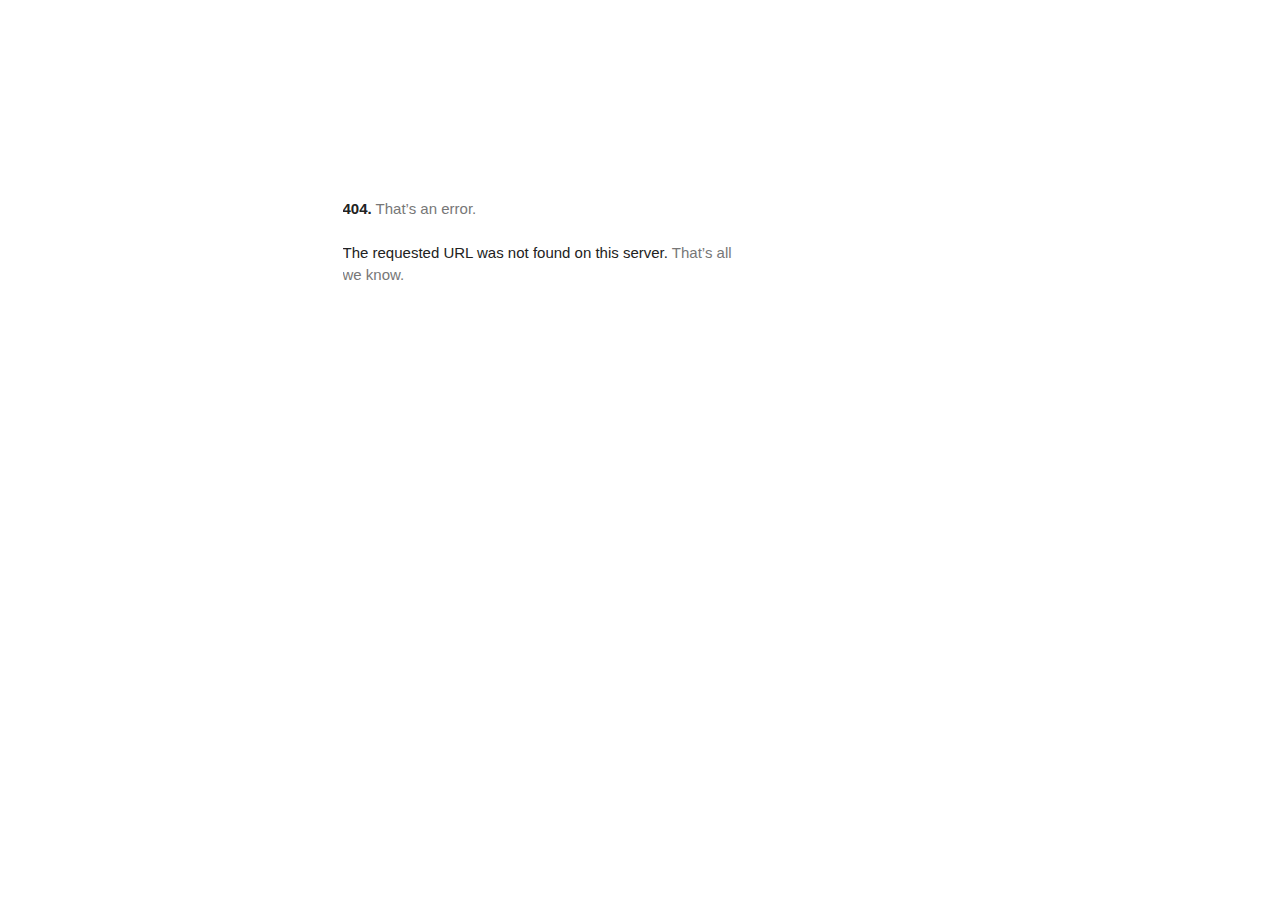
<file: fonts.googleapis.com/index.html>
<html lang=en><meta charset=utf-8><meta name=viewport content="initial-scale=1, minimum-scale=1, width=device-width"><title>Error 404 (Not Found)!!1</title><style>*{margin:0;padding:0}html,code{font:15px/22px arial,sans-serif}html{background:#fff;color:#222;padding:15px}body{color:#222;text-align:unset;margin:7% auto 0;max-width:390px;min-height:180px;padding:30px 0 15px;}* > body{background:url(//www.google.com/images/errors/robot.png) 100% 5px no-repeat;padding-right:205px}p{margin:11px 0 22px;overflow:hidden}pre{white-space:pre-wrap;}ins{color:#777;text-decoration:none}a img{border:0}@media screen and (max-width:772px){body{background:none;margin-top:0;max-width:none;padding-right:0}}#logo{background:url(//www.google.com/images/branding/googlelogo/1x/googlelogo_color_150x54dp.png) no-repeat;margin-left:-5px}@media only screen and (min-resolution:192dpi){#logo{background:url(//www.google.com/images/branding/googlelogo/2x/googlelogo_color_150x54dp.png) no-repeat 0% 0%/100% 100%;-moz-border-image:url(//www.google.com/images/branding/googlelogo/2x/googlelogo_color_150x54dp.png) 0}}@media only screen and (-webkit-min-device-pixel-ratio:2){#logo{background:url(//www.google.com/images/branding/googlelogo/2x/googlelogo_color_150x54dp.png) no-repeat;-webkit-background-size:100% 100%}}#logo{display:inline-block;height:54px;width:150px}</style><main id="af-error-container" role="main"><a href=//www.google.com><span id=logo aria-label=Google role=img></span></a><p><b>404.</b> <ins>That’s an error.</ins><p>The requested URL was not found on this server. <ins>That’s all we know.</ins></main>
</file>
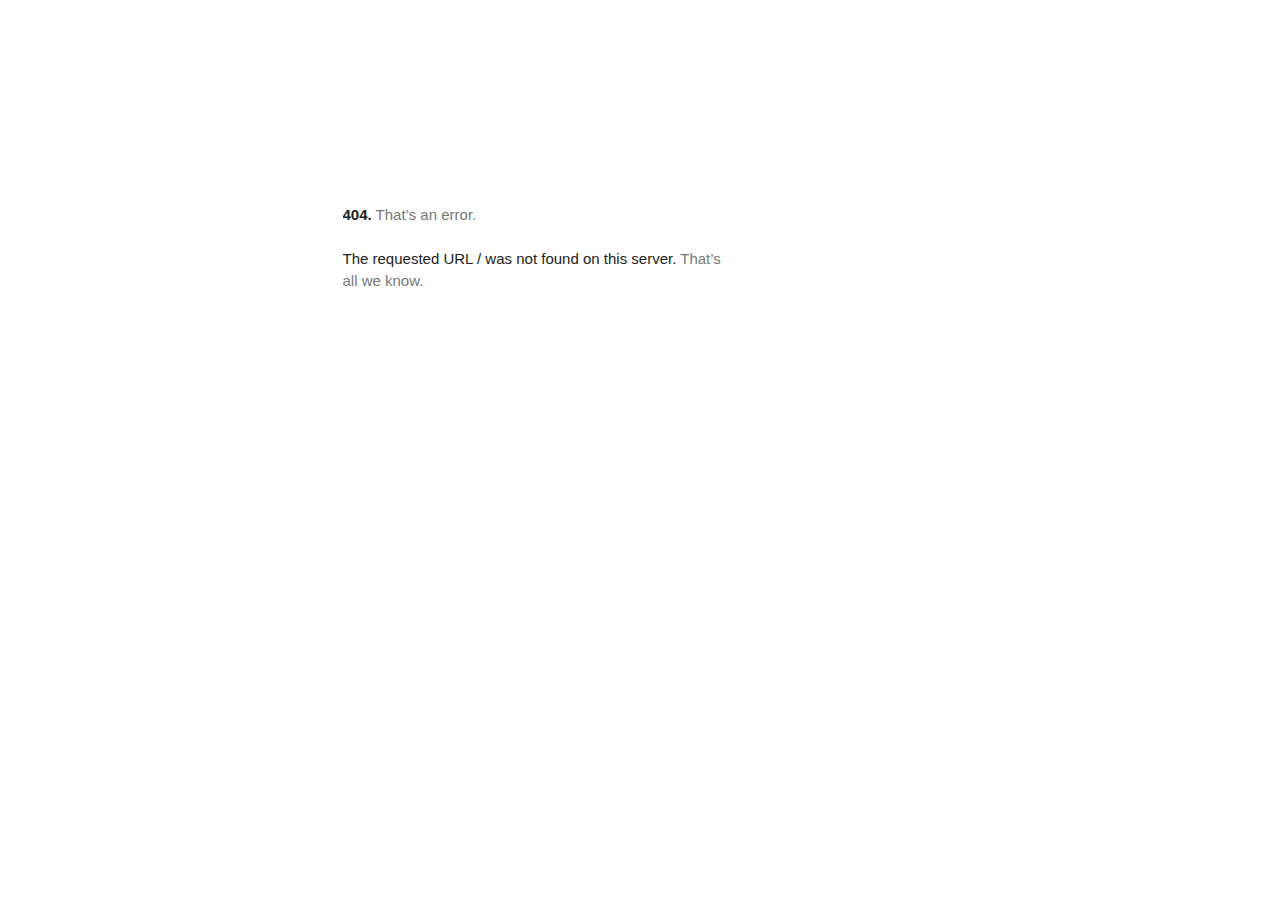
<file: fonts.gstatic.com/index.html>
<!DOCTYPE html>
<html lang=en>
  <meta charset=utf-8>
  <meta name=viewport content="initial-scale=1, minimum-scale=1, width=device-width">
  <title>Error 404 (Not Found)!!1</title>
  <style>
    *{margin:0;padding:0}html,code{font:15px/22px arial,sans-serif}html{background:#fff;color:#222;padding:15px}body{margin:7% auto 0;max-width:390px;min-height:180px;padding:30px 0 15px}* > body{background:url(//www.google.com/images/errors/robot.png) 100% 5px no-repeat;padding-right:205px}p{margin:11px 0 22px;overflow:hidden}ins{color:#777;text-decoration:none}a img{border:0}@media screen and (max-width:772px){body{background:none;margin-top:0;max-width:none;padding-right:0}}#logo{background:url(//www.google.com/images/branding/googlelogo/1x/googlelogo_color_150x54dp.png) no-repeat;margin-left:-5px}@media only screen and (min-resolution:192dpi){#logo{background:url(//www.google.com/images/branding/googlelogo/2x/googlelogo_color_150x54dp.png) no-repeat 0% 0%/100% 100%;-moz-border-image:url(//www.google.com/images/branding/googlelogo/2x/googlelogo_color_150x54dp.png) 0}}@media only screen and (-webkit-min-device-pixel-ratio:2){#logo{background:url(//www.google.com/images/branding/googlelogo/2x/googlelogo_color_150x54dp.png) no-repeat;-webkit-background-size:100% 100%}}#logo{display:inline-block;height:54px;width:150px}
  </style>
  <a href=//www.google.com/><span id=logo aria-label=Google></span></a>
  <p><b>404.</b> <ins>That’s an error.</ins>
  <p>The requested URL <code>/</code> was not found on this server.  <ins>That’s all we know.</ins>
</file>
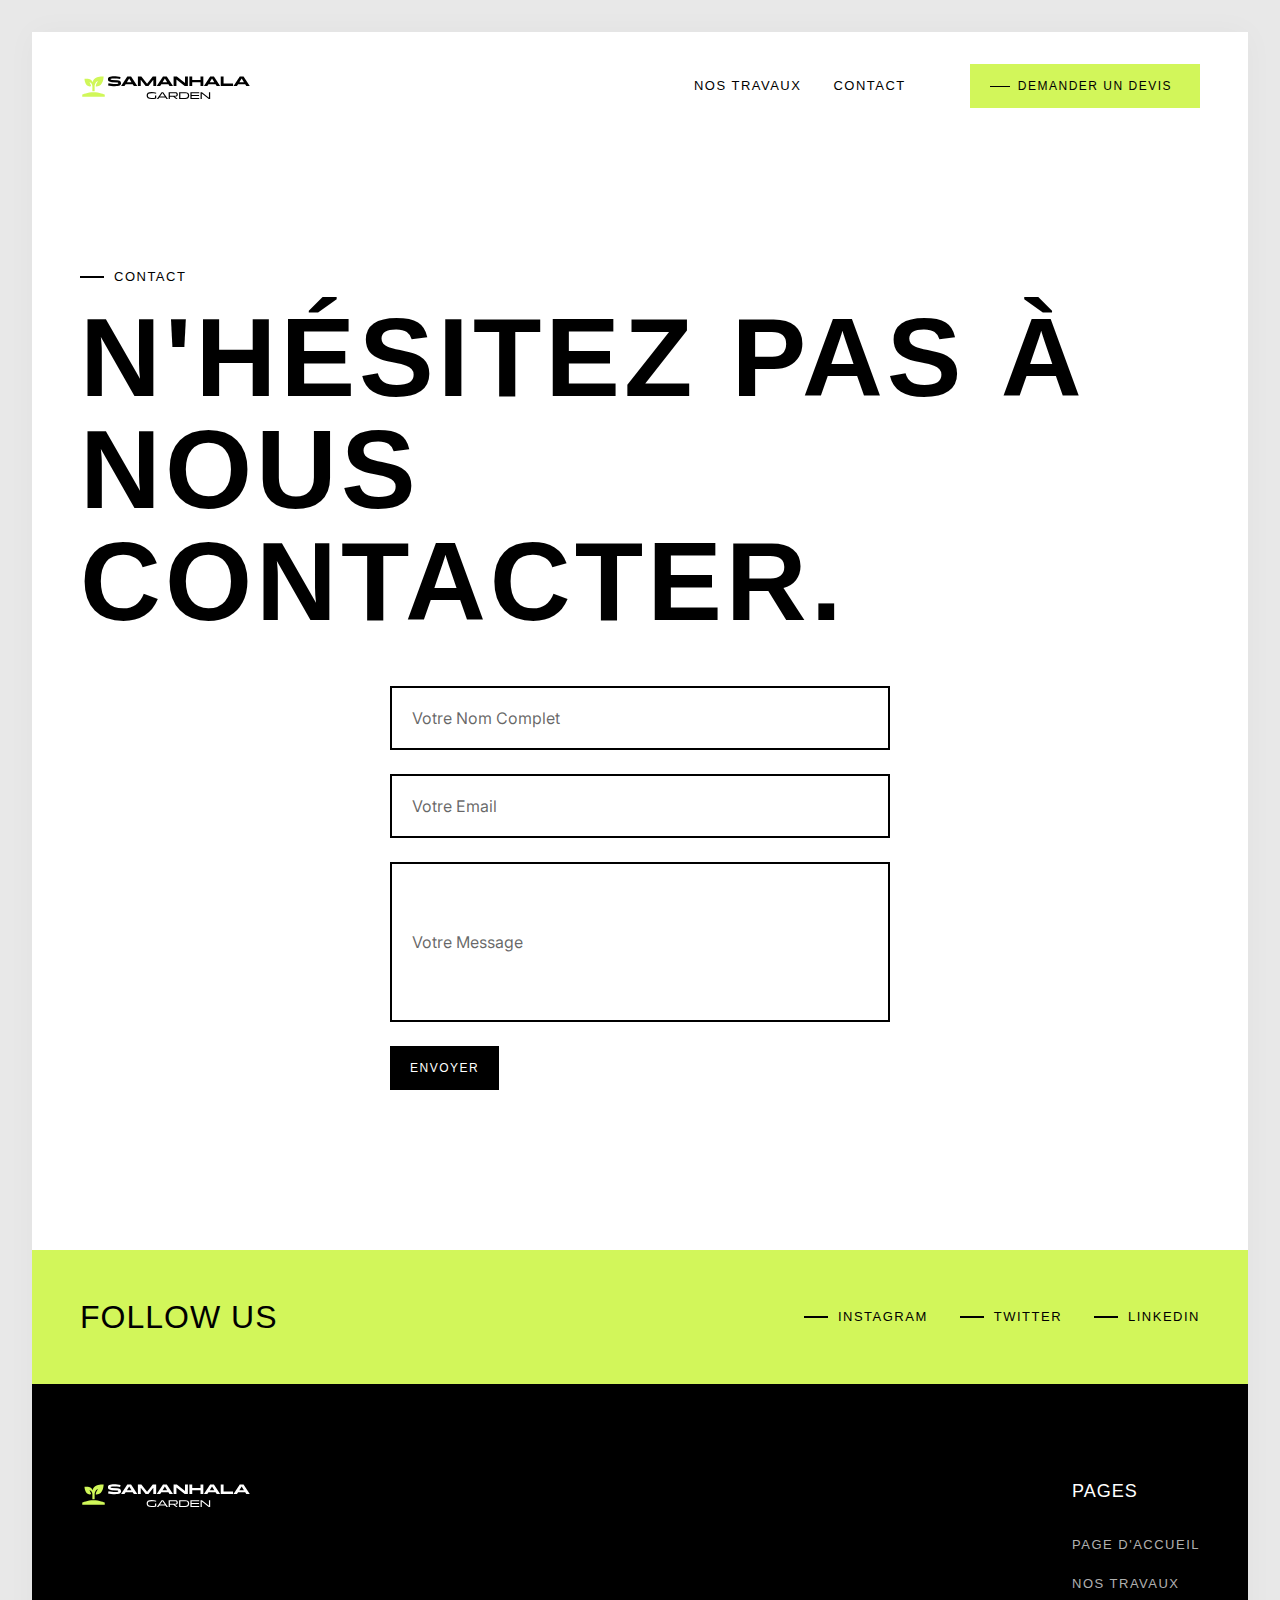
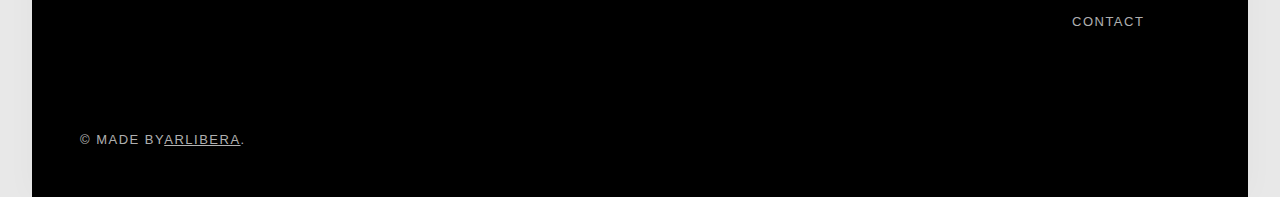
<file: samanhala-garden.webflow.io/contact.html>
<!DOCTYPE html>
<html data-wf-domain="samanhala-garden.ma" data-wf-page="65244b04702c3a961fd055fe"
  data-wf-site="6515dd5a0ce6a5d808b42f31" lang="fr">

<head>
  <meta charset="utf-8" />
  <title>CONTACT</title>
  <meta content="Contact" property="og:title" />
  <meta content="Contact" property="twitter:title" />
  <meta content="width=device-width, initial-scale=1" name="viewport" />
  <meta content="SAMANHALA GARDEN" name="generator" />
  <link href="samanhala-garden.webflow.2f6c466fc.css"
    rel="stylesheet" type="text/css" />
  <link href="../fonts.googleapis.com/index.html" rel="preconnect" />
  <link href="../fonts.gstatic.com/index.html" rel="preconnect" crossorigin="anonymous" />
  <script src="../ajax.googleapis.com/ajax/libs/webfont/1.6.26/webfont.js" type="text/javascript"></script>
  <script type="text/javascript">WebFont.load({ google: { families: ["Inter:regular"] } });</script>
  <script
    type="text/javascript">!function (o, c) { var n = c.documentElement, t = " w-mod-"; n.className += t + "js", ("ontouchstart" in o || o.DocumentTouch && c instanceof DocumentTouch) && (n.className += t + "touch") }(window, document);</script>
  <link href="6515dd5a0ce6a5d808b42fd4_favicon.png"
    rel="shortcut icon" type="image/x-icon" />
  <link href="6515dd5a0ce6a5d808b42fd5_webclip.png"
    rel="apple-touch-icon" />
</head>

<body class="body">
  <div class="page-wrapper">
    <div class="global-styles w-embed">
      <style>
        /* Make text look crisper and more legible in all browsers */
        body {
          -webkit-font-smoothing: antialiased;
          -moz-osx-font-smoothing: grayscale;
          text-rendering: optimizeLegibility;
        }

        /* Get rid of top margin on first element in any rich text element */
        .w-richtext> :not(div):first-child,
        .w-richtext>div:first-child> :first-child {
          margin-top: 0 !important;
        }

        /* Get rid of bottom margin on last element in any rich text element */
        .w-richtext>:last-child,
        .w-richtext ol li:last-child,
        .w-richtext ul li:last-child {
          margin-bottom: 0 !important;
        }

        /* Prevent all click and hover interaction with an element */
        .pointer-events-off {
          pointer-events: none;
        }

        /* Enables all click and hover interaction with an element */
        .pointer-events-on {
          pointer-events: auto;
        }

        /* 
Make the following elements inherit typography styles from the parent and not have hardcoded values. 
Important: You will not be able to style for example "All Links" in Designer with this CSS applied.
Uncomment this CSS to use it in the project. Leave this message for future hand-off.
*/

        a,
        .w-input,
        .w-select,
        .w-tab-link,
        .w-nav-link,
        .w-dropdown-btn,
        .w-dropdown-toggle,
        .w-dropdown-link {
          color: inherit;
          text-decoration: inherit;
          font-size: inherit;
        }
      </style>
    </div>
    <main class="main-wrapper">
      <header class="header">
        <div class="navbar">
          <div class="page-padding">
            <header class="navbar-inner">
              <div id="w-node-a26b06a4-2c02-bc86-9274-74360e531fd7-0e531fd2" class="navbar-left">
                <div class="navbar-logo"><a href="index.html" class="w-inline-block"><img
                      src="65242c463e723630ad0ba4e2_LOGO.svg"
                      loading="eager" alt="" class="navbar-logo-image" /></a></div>
              </div>
              <div id="w-node-a26b06a4-2c02-bc86-9274-74360e531fdb-0e531fd2" class="navbar-right">
                <nav class="navbar-menu"><a href="work.html" class="navbar-menu-item-link w-inline-block">
                    <div class="navbar-menu-item-inner">
                      <div>NOS TRAVAux</div>
                      <div class="navbar-menu-item-line"></div>
                    </div>
                  </a><a href="contact.html" aria-current="page"
                    class="navbar-menu-item-link w-inline-block w--current">
                    <div class="navbar-menu-item-inner">
                      <div>Contact</div>
                      <div class="navbar-menu-item-line"></div>
                    </div>
                  </a><a href="https://webflow.com/dashboard/sites/new?p=solveig-template"
                    class="navbar-menu-item-link w-inline-block">
                    <div class="navbar-menu-item-inner">
                      <div class="navbar-menu-item-line"></div>
                    </div>
                  </a></nav>
                <div class="navbar-right-button"><a href="https://google.com/" target="_blank"
                    class="button secondary w-inline-block">
                    <div class="button-inner">
                      <div class="button-line-left"></div>
                      <div class="button-inner-text">demander un devis</div>
                      <div class="button-line-right"></div>
                    </div>
                  </a></div>
                <div data-w-id="a26b06a4-2c02-bc86-9274-74360e531fee" class="mobile-menu-toggle">
                  <div class="mobile-menu-toggle-line _01"></div>
                  <div class="mobile-menu-toggle-line _02"></div>
                  <div class="mobile-menu-toggle-line _03"></div>
                </div>
              </div>
            </header>
          </div>
        </div>
        <div class="mobile-menu">
          <div class="page-padding">
            <div class="container-xxlarge">
              <div class="mobile-menu-wrapper">
                <div class="mobile-menu-nav"><a href="index.html" class="mobile-menu-nav-link w-inline-block">
                    <div class="mobile-menu-nav-text">PAGE D'ACCIEL</div>
                  </a><a href="work.html" class="mobile-menu-nav-link w-inline-block">
                    <div class="mobile-menu-nav-text">NOS TRAVAUX</div>
                  </a><a href="contact.html" aria-current="page" class="mobile-menu-nav-link w-inline-block w--current">
                    <div class="mobile-menu-nav-text">CONTACT</div>
                  </a></div>
              </div>
            </div>
          </div>
        </div>
      </header>
      <section class="section-contact-hero">
        <div class="page-padding">
          <div class="container-xlarge">
            <div class="padding-vertical padding-xxhuge">
              <div class="contact-hero-grid">
                <div id="w-node-a3d42a22-f85a-3070-62c4-a7f9b089bd31-1fd055fe" class="contact-hero-grid-left">
                  <div class="margin-bottom margin-small">
                    <div class="text-meta-wrapper">
                      <div class="text-meta-line"></div>
                      <div class="text-meta">Contact</div>
                    </div>
                  </div>
                  <div class="margin-bottom margin-large">
                    <h1 class="heading-large text-uppercase">N'HÉSITEZ PAS À NOUS CONTACTER.</h1>
                  </div>
                </div>
                <div id="w-node-a3d42a22-f85a-3070-62c4-a7f9b089bd3a-1fd055fe" class="contact-hero-grid-right">
                  <div class="contact-form-wrapper w-form">
                    <form id="contact-form" 
                    name="wf-form-Contact-Form" 
                    data-name="Contact Form" 
                    action="https://getform.io/f/1915ac02-22ee-4194-87d7-1ed6298aacbb"
                    method="POST"
                    class="form">
                      <div class="form-field-wrapper"><input type="text" class="form-input w-input" maxlength="256"
                          name="NOM-COMPLET" data-name="NOM COMPLET" placeholder="Votre Nom Complet" id="NOM-COMPLET"
                          required="" /></div>
                      <div class="form-field-wrapper"><input type="text" class="form-input w-input" maxlength="256"
                          name="EMAIL" data-name="EMAIL" placeholder="Votre Email" id="EMAIL-3" required="" /></div>
                      <div class="form-field-wrapper"><input type="text" class="form-input is-text-area w-input"
                          maxlength="256" name="Message" data-name="Message" placeholder="Votre Message" id="Message" />
                      </div>
                      <div class="form-button-wrapper"><input type="submit" value="ENVOYER" data-wait="ATTENDRE SVP..."
                          class="button primary w-button" /></div>
                    </form>
                    <div class="form-message-success w-form-done">
                      <div>Merci! Votre message a été bien reçu!</div>
                    </div>
                    <div class="form-message-error w-form-fail">
                      <div>Oops! Le formulaire n'a pas été envoyé correctement, réessayez ou contactez-nous directement sur contact@samanhalagarden.ma</div>
                    </div>
                  </div>
                </div>
              </div>
            </div>
          </div>
        </div>
      </section>
      <section class="section-contact-socials">
        <div class="page-padding">
          <div class="container-xlarge">
            <div class="padding-vertical padding-large">
              <div class="contact-socials-grid">
                <h2 id="w-node-_1424490b-2460-e222-dddb-4eb8011dd265-1fd055fe" class="heading-h3 text-uppercase">Follow
                  US</h2>
                <div id="w-node-_4facc9a8-a809-1bef-3094-56a385055585-1fd055fe" class="subnav">
                  <div class="text-meta-wrapper">
                    <div class="text-meta-line"></div><a href="https://www.instagram.com/" target="_blank"
                      class="text-meta">Instagram</a>
                  </div>
                  <div class="text-meta-wrapper">
                    <div class="text-meta-line"></div><a href="https://twitter.com/" target="_blank"
                      class="text-meta">Twitter</a>
                  </div>
                  <div class="text-meta-wrapper">
                    <div class="text-meta-line"></div><a href="https://linkedin.com/" target="_blank"
                      class="text-meta">LINKEDIN</a>
                  </div>
                </div>
              </div>
            </div>
          </div>
        </div>
      </section>
      <div class="footer">
        <div class="page-padding">
          <div class="container-xlarge">
            <div class="padding-vertical padding-huge">
              <div class="footer-grid">
                <div id="w-node-d9c9ab67-8e86-f109-6dc0-dc7d3fc48d59-3fc48d54" class="footer-grid-left"><a
                    href="index.html" class="w-inline-block"><img
                      src="65242ce423c6ae268fd9ef6c_LOGOreversed.svg"
                      loading="lazy" alt="" /></a></div>
                <div id="w-node-d9c9ab67-8e86-f109-6dc0-dc7d3fc48d5c-3fc48d54" class="footer-grid-right">
                  <div id="w-node-d9c9ab67-8e86-f109-6dc0-dc7d3fc48d5d-3fc48d54" class="footer-grid-right-inner">
                    <div id="w-node-d9c9ab67-8e86-f109-6dc0-dc7d3fc48d5e-3fc48d54" class="footer-column">
                      <div class="margin-bottom margin-medium">
                        <h3 class="heading-h6 text-uppercase">Pages</h3>
                      </div>
                      <div class="nav">
                        <a href="index.html" class="nav-item inverse w-inline-block">
                          <div class="nav-item-text">PAGE D'ACCUEIL</div>
                          <div class="nav-item-line inverse"></div>
                        </a>
                        <a href="work.html" class="nav-item inverse w-inline-block">
                          <div class="nav-item-text">NOS TRAVAUX</div>
                          <div class="nav-item-line inverse"></div>
                        </a>
                        <a href="contact.html" aria-current="page"
                          class="nav-item inverse w-inline-block w--current">
                          <div class="nav-item-text">CONTACT</div>
                          <div class="nav-item-line inverse"></div>
                        </a>
                      </div>
                    </div>
                  </div>
                </div>
              </div>
            </div>
          </div>
        </div>
        <div class="page-padding">
          <div class="container-xlarge">
            <div class="padding-bottom padding-large">
              <div class="footer-bottom">
                <div class="text-meta inverse-text-color-muted">© Made by<a href="https://www.arlibera.ma/"
                    target="_blank" class="text-style-link">ARLIBERA</a>.</div>
              </div>
            </div>
          </div>
        </div>
      </div>
    </main>
  </div>
  <script src="https://code.jquery.com/jquery-3.7.1.min.js" integrity="sha256-/JqT3SQfawRcv/BIHPThkBvs0OEvtFFmqPF/lYI/Cxo=" crossorigin="anonymous"></script>
  <script src="webflow.ff6a72861.js"
    type="text/javascript"></script>
</body>

</html>
</file>
<file: samanhala-garden.webflow.io/samanhala-garden.webflow.2f6c466fc.css>
html {
  -ms-text-size-adjust: 100%;
  -webkit-text-size-adjust: 100%;
  font-family: sans-serif;
}

body {
  margin: 0;
}

article,
aside,
details,
figcaption,
figure,
footer,
header,
hgroup,
main,
menu,
nav,
section,
summary {
  display: block;
}

audio,
canvas,
progress,
video {
  vertical-align: baseline;
  display: inline-block;
}

audio:not([controls]) {
  height: 0;
  display: none;
}

[hidden],
template {
  display: none;
}

a {
  background-color: rgba(0, 0, 0, 0);
}

a:active,
a:hover {
  outline: 0;
}

abbr[title] {
  border-bottom: 1px dotted;
}

b,
strong {
  font-weight: bold;
}

dfn {
  font-style: italic;
}

h1 {
  margin: 0.67em 0;
  font-size: 2em;
}

mark {
  color: #000;
  background: #ff0;
}

small {
  font-size: 80%;
}

sub,
sup {
  vertical-align: baseline;
  font-size: 75%;
  line-height: 0;
  position: relative;
}

sup {
  top: -0.5em;
}

sub {
  bottom: -0.25em;
}

img {
  border: 0;
}

svg:not(:root) {
  overflow: hidden;
}

figure {
  margin: 1em 40px;
}

hr {
  box-sizing: content-box;
  height: 0;
}

pre {
  overflow: auto;
}

code,
kbd,
pre,
samp {
  font-family: monospace;
  font-size: 1em;
}

button,
input,
optgroup,
select,
textarea {
  color: inherit;
  font: inherit;
  margin: 0;
}

button {
  overflow: visible;
}

button,
select {
  text-transform: none;
}

button,
html input[type="button"],
input[type="reset"] {
  -webkit-appearance: button;
  cursor: pointer;
}

button[disabled],
html input[disabled] {
  cursor: default;
}

button::-moz-focus-inner,
input::-moz-focus-inner {
  border: 0;
  padding: 0;
}

input {
  line-height: normal;
}

input[type="checkbox"],
input[type="radio"] {
  box-sizing: border-box;
  padding: 0;
}

input[type="number"]::-webkit-inner-spin-button,
input[type="number"]::-webkit-outer-spin-button {
  height: auto;
}

input[type="search"] {
  -webkit-appearance: none;
}

input[type="search"]::-webkit-search-cancel-button,
input[type="search"]::-webkit-search-decoration {
  -webkit-appearance: none;
}

fieldset {
  border: 1px solid silver;
  margin: 0 2px;
  padding: 0.35em 0.625em 0.75em;
}

legend {
  border: 0;
  padding: 0;
}

textarea {
  overflow: auto;
}

optgroup {
  font-weight: bold;
}

table {
  border-collapse: collapse;
  border-spacing: 0;
}

td,
th {
  padding: 0;
}

@font-face {
  font-family: webflow-icons;
  src: url("[data-uri]")
    format("truetype");
  font-weight: normal;
  font-style: normal;
}

[class^="w-icon-"],
[class*=" w-icon-"] {
  speak: none;
  font-variant: normal;
  text-transform: none;
  -webkit-font-smoothing: antialiased;
  -moz-osx-font-smoothing: grayscale;
  font-style: normal;
  font-weight: normal;
  line-height: 1;
  font-family: webflow-icons !important;
}

.w-icon-slider-right:before {
  content: "";
}

.w-icon-slider-left:before {
  content: "";
}

.w-icon-nav-menu:before {
  content: "";
}

.w-icon-arrow-down:before,
.w-icon-dropdown-toggle:before {
  content: "";
}

.w-icon-file-upload-remove:before {
  content: "";
}

.w-icon-file-upload-icon:before {
  content: "";
}

* {
  box-sizing: border-box;
}

html {
  height: 100%;
}

body {
  min-height: 100%;
  color: #333;
  background-color: #fff;
  margin: 0;
  font-family: Arial, sans-serif;
  font-size: 14px;
  line-height: 20px;
}

img {
  max-width: 100%;
  vertical-align: middle;
  display: inline-block;
}

html.w-mod-touch * {
  background-attachment: scroll !important;
}

.w-block {
  display: block;
}

.w-inline-block {
  max-width: 100%;
  display: inline-block;
}

.w-clearfix:before,
.w-clearfix:after {
  content: " ";
  grid-area: 1 / 1 / 2 / 2;
  display: table;
}

.w-clearfix:after {
  clear: both;
}

.w-hidden {
  display: none;
}

.w-button {
  color: #fff;
  line-height: inherit;
  cursor: pointer;
  background-color: #3898ec;
  border: 0;
  border-radius: 0;
  padding: 9px 15px;
  text-decoration: none;
  display: inline-block;
}

input.w-button {
  -webkit-appearance: button;
}

html[data-w-dynpage] [data-w-cloak] {
  color: rgba(0, 0, 0, 0) !important;
}

.w-webflow-badge,
.w-webflow-badge * {
  z-index: auto;
  visibility: visible;
  box-sizing: border-box;
  width: auto;
  height: auto;
  max-height: none;
  max-width: none;
  min-height: 0;
  min-width: 0;
  float: none;
  clear: none;
  box-shadow: none;
  opacity: 1;
  direction: ltr;
  font-family: inherit;
  font-weight: inherit;
  color: inherit;
  font-size: inherit;
  line-height: inherit;
  font-style: inherit;
  font-variant: inherit;
  text-align: inherit;
  letter-spacing: inherit;
  -webkit-text-decoration: inherit;
  text-decoration: inherit;
  text-indent: 0;
  text-transform: inherit;
  text-shadow: none;
  font-smoothing: auto;
  vertical-align: baseline;
  cursor: inherit;
  white-space: inherit;
  word-break: normal;
  word-spacing: normal;
  word-wrap: normal;
  background: none;
  border: 0 rgba(0, 0, 0, 0);
  border-radius: 0;
  margin: 0;
  padding: 0;
  list-style-type: disc;
  transition: none;
  display: block;
  position: static;
  top: auto;
  bottom: auto;
  left: auto;
  right: auto;
  overflow: visible;
  transform: none;
}

.w-webflow-badge {
  white-space: nowrap;
  cursor: pointer;
  box-shadow: 0 0 0 1px rgba(0, 0, 0, 0.1), 0 1px 3px rgba(0, 0, 0, 0.1);
  visibility: visible !important;
  z-index: 2147483647 !important;
  color: #aaadb0 !important;
  opacity: 1 !important;
  width: auto !important;
  height: auto !important;
  background-color: #fff !important;
  border-radius: 3px !important;
  margin: 0 !important;
  padding: 6px !important;
  font-size: 12px !important;
  line-height: 14px !important;
  text-decoration: none !important;
  display: inline-block !important;
  position: fixed !important;
  top: auto !important;
  bottom: 12px !important;
  left: auto !important;
  right: 12px !important;
  overflow: visible !important;
  transform: none !important;
}

.w-webflow-badge > img {
  visibility: visible !important;
  opacity: 1 !important;
  vertical-align: middle !important;
  display: inline-block !important;
}

h1,
h2,
h3,
h4,
h5,
h6 {
  margin-bottom: 10px;
  font-weight: bold;
}

h1 {
  margin-top: 20px;
  font-size: 38px;
  line-height: 44px;
}

h2 {
  margin-top: 20px;
  font-size: 32px;
  line-height: 36px;
}

h3 {
  margin-top: 20px;
  font-size: 24px;
  line-height: 30px;
}

h4 {
  margin-top: 10px;
  font-size: 18px;
  line-height: 24px;
}

h5 {
  margin-top: 10px;
  font-size: 14px;
  line-height: 20px;
}

h6 {
  margin-top: 10px;
  font-size: 12px;
  line-height: 18px;
}

p {
  margin-top: 0;
  margin-bottom: 10px;
}

blockquote {
  border-left: 5px solid #e2e2e2;
  margin: 0 0 10px;
  padding: 10px 20px;
  font-size: 18px;
  line-height: 22px;
}

figure {
  margin: 0 0 10px;
}

figcaption {
  text-align: center;
  margin-top: 5px;
}

ul,
ol {
  margin-top: 0;
  margin-bottom: 10px;
  padding-left: 40px;
}

.w-list-unstyled {
  padding-left: 0;
  list-style: none;
}

.w-embed:before,
.w-embed:after {
  content: " ";
  grid-area: 1 / 1 / 2 / 2;
  display: table;
}

.w-embed:after {
  clear: both;
}

.w-video {
  width: 100%;
  padding: 0;
  position: relative;
}

.w-video iframe,
.w-video object,
.w-video embed {
  width: 100%;
  height: 100%;
  border: none;
  position: absolute;
  top: 0;
  left: 0;
}

fieldset {
  border: 0;
  margin: 0;
  padding: 0;
}

button,
[type="button"],
[type="reset"] {
  cursor: pointer;
  -webkit-appearance: button;
  border: 0;
}

.w-form {
  margin: 0 0 15px;
}

.w-form-done {
  text-align: center;
  background-color: #ddd;
  padding: 20px;
  display: none;
}

.w-form-fail {
  background-color: #ffdede;
  margin-top: 10px;
  padding: 10px;
  display: none;
}

label {
  margin-bottom: 5px;
  font-weight: bold;
  display: block;
}

.w-input,
.w-select {
  width: 100%;
  height: 38px;
  color: #333;
  vertical-align: middle;
  background-color: #fff;
  border: 1px solid #ccc;
  margin-bottom: 10px;
  padding: 8px 12px;
  font-size: 14px;
  line-height: 1.42857;
  display: block;
}

.w-input:-moz-placeholder,
.w-select:-moz-placeholder {
  color: #999;
}

.w-input::-moz-placeholder,
.w-select::-moz-placeholder {
  color: #999;
  opacity: 1;
}

.w-input::-webkit-input-placeholder,
.w-select::-webkit-input-placeholder {
  color: #999;
}

.w-input:focus,
.w-select:focus {
  border-color: #3898ec;
  outline: 0;
}

.w-input[disabled],
.w-select[disabled],
.w-input[readonly],
.w-select[readonly],
fieldset[disabled] .w-input,
fieldset[disabled] .w-select {
  cursor: not-allowed;
}

.w-input[disabled]:not(.w-input-disabled),
.w-select[disabled]:not(.w-input-disabled),
.w-input[readonly],
.w-select[readonly],
fieldset[disabled]:not(.w-input-disabled) .w-input,
fieldset[disabled]:not(.w-input-disabled) .w-select {
  background-color: #eee;
}

textarea.w-input,
textarea.w-select {
  height: auto;
}

.w-select {
  background-color: #f3f3f3;
}

.w-select[multiple] {
  height: auto;
}

.w-form-label {
  cursor: pointer;
  margin-bottom: 0;
  font-weight: normal;
  display: inline-block;
}

.w-radio {
  margin-bottom: 5px;
  padding-left: 20px;
  display: block;
}

.w-radio:before,
.w-radio:after {
  content: " ";
  grid-area: 1 / 1 / 2 / 2;
  display: table;
}

.w-radio:after {
  clear: both;
}

.w-radio-input {
  float: left;
  margin: 3px 0 0 -20px;
  line-height: normal;
}

.w-file-upload {
  margin-bottom: 10px;
  display: block;
}

.w-file-upload-input {
  width: 0.1px;
  height: 0.1px;
  opacity: 0;
  z-index: -100;
  position: absolute;
  overflow: hidden;
}

.w-file-upload-default,
.w-file-upload-uploading,
.w-file-upload-success {
  color: #333;
  display: inline-block;
}

.w-file-upload-error {
  margin-top: 10px;
  display: block;
}

.w-file-upload-default.w-hidden,
.w-file-upload-uploading.w-hidden,
.w-file-upload-error.w-hidden,
.w-file-upload-success.w-hidden {
  display: none;
}

.w-file-upload-uploading-btn {
  cursor: pointer;
  background-color: #fafafa;
  border: 1px solid #ccc;
  margin: 0;
  padding: 8px 12px;
  font-size: 14px;
  font-weight: normal;
  display: flex;
}

.w-file-upload-file {
  background-color: #fafafa;
  border: 1px solid #ccc;
  flex-grow: 1;
  justify-content: space-between;
  margin: 0;
  padding: 8px 9px 8px 11px;
  display: flex;
}

.w-file-upload-file-name {
  font-size: 14px;
  font-weight: normal;
  display: block;
}

.w-file-remove-link {
  width: auto;
  height: auto;
  cursor: pointer;
  margin-top: 3px;
  margin-left: 10px;
  padding: 3px;
  display: block;
}

.w-icon-file-upload-remove {
  margin: auto;
  font-size: 10px;
}

.w-file-upload-error-msg {
  color: #ea384c;
  padding: 2px 0;
  display: inline-block;
}

.w-file-upload-info {
  padding: 0 12px;
  line-height: 38px;
  display: inline-block;
}

.w-file-upload-label {
  cursor: pointer;
  background-color: #fafafa;
  border: 1px solid #ccc;
  margin: 0;
  padding: 8px 12px;
  font-size: 14px;
  font-weight: normal;
  display: inline-block;
}

.w-icon-file-upload-icon,
.w-icon-file-upload-uploading {
  width: 20px;
  margin-right: 8px;
  display: inline-block;
}

.w-icon-file-upload-uploading {
  height: 20px;
}

.w-container {
  max-width: 940px;
  margin-left: auto;
  margin-right: auto;
}

.w-container:before,
.w-container:after {
  content: " ";
  grid-area: 1 / 1 / 2 / 2;
  display: table;
}

.w-container:after {
  clear: both;
}

.w-container .w-row {
  margin-left: -10px;
  margin-right: -10px;
}

.w-row:before,
.w-row:after {
  content: " ";
  grid-area: 1 / 1 / 2 / 2;
  display: table;
}

.w-row:after {
  clear: both;
}

.w-row .w-row {
  margin-left: 0;
  margin-right: 0;
}

.w-col {
  float: left;
  width: 100%;
  min-height: 1px;
  padding-left: 10px;
  padding-right: 10px;
  position: relative;
}

.w-col .w-col {
  padding-left: 0;
  padding-right: 0;
}

.w-col-1 {
  width: 8.33333%;
}

.w-col-2 {
  width: 16.6667%;
}

.w-col-3 {
  width: 25%;
}

.w-col-4 {
  width: 33.3333%;
}

.w-col-5 {
  width: 41.6667%;
}

.w-col-6 {
  width: 50%;
}

.w-col-7 {
  width: 58.3333%;
}

.w-col-8 {
  width: 66.6667%;
}

.w-col-9 {
  width: 75%;
}

.w-col-10 {
  width: 83.3333%;
}

.w-col-11 {
  width: 91.6667%;
}

.w-col-12 {
  width: 100%;
}

.w-hidden-main {
  display: none !important;
}

@media screen and (max-width: 991px) {
  .w-container {
    max-width: 728px;
  }

  .w-hidden-main {
    display: inherit !important;
  }

  .w-hidden-medium {
    display: none !important;
  }

  .w-col-medium-1 {
    width: 8.33333%;
  }

  .w-col-medium-2 {
    width: 16.6667%;
  }

  .w-col-medium-3 {
    width: 25%;
  }

  .w-col-medium-4 {
    width: 33.3333%;
  }

  .w-col-medium-5 {
    width: 41.6667%;
  }

  .w-col-medium-6 {
    width: 50%;
  }

  .w-col-medium-7 {
    width: 58.3333%;
  }

  .w-col-medium-8 {
    width: 66.6667%;
  }

  .w-col-medium-9 {
    width: 75%;
  }

  .w-col-medium-10 {
    width: 83.3333%;
  }

  .w-col-medium-11 {
    width: 91.6667%;
  }

  .w-col-medium-12 {
    width: 100%;
  }

  .w-col-stack {
    width: 100%;
    left: auto;
    right: auto;
  }
}

@media screen and (max-width: 767px) {
  .w-hidden-main,
  .w-hidden-medium {
    display: inherit !important;
  }

  .w-hidden-small {
    display: none !important;
  }

  .w-row,
  .w-container .w-row {
    margin-left: 0;
    margin-right: 0;
  }

  .w-col {
    width: 100%;
    left: auto;
    right: auto;
  }

  .w-col-small-1 {
    width: 8.33333%;
  }

  .w-col-small-2 {
    width: 16.6667%;
  }

  .w-col-small-3 {
    width: 25%;
  }

  .w-col-small-4 {
    width: 33.3333%;
  }

  .w-col-small-5 {
    width: 41.6667%;
  }

  .w-col-small-6 {
    width: 50%;
  }

  .w-col-small-7 {
    width: 58.3333%;
  }

  .w-col-small-8 {
    width: 66.6667%;
  }

  .w-col-small-9 {
    width: 75%;
  }

  .w-col-small-10 {
    width: 83.3333%;
  }

  .w-col-small-11 {
    width: 91.6667%;
  }

  .w-col-small-12 {
    width: 100%;
  }
}

@media screen and (max-width: 479px) {
  .w-container {
    max-width: none;
  }

  .w-hidden-main,
  .w-hidden-medium,
  .w-hidden-small {
    display: inherit !important;
  }

  .w-hidden-tiny {
    display: none !important;
  }

  .w-col {
    width: 100%;
  }

  .w-col-tiny-1 {
    width: 8.33333%;
  }

  .w-col-tiny-2 {
    width: 16.6667%;
  }

  .w-col-tiny-3 {
    width: 25%;
  }

  .w-col-tiny-4 {
    width: 33.3333%;
  }

  .w-col-tiny-5 {
    width: 41.6667%;
  }

  .w-col-tiny-6 {
    width: 50%;
  }

  .w-col-tiny-7 {
    width: 58.3333%;
  }

  .w-col-tiny-8 {
    width: 66.6667%;
  }

  .w-col-tiny-9 {
    width: 75%;
  }

  .w-col-tiny-10 {
    width: 83.3333%;
  }

  .w-col-tiny-11 {
    width: 91.6667%;
  }

  .w-col-tiny-12 {
    width: 100%;
  }
}

.w-widget {
  position: relative;
}

.w-widget-map {
  width: 100%;
  height: 400px;
}

.w-widget-map label {
  width: auto;
  display: inline;
}

.w-widget-map img {
  max-width: inherit;
}

.w-widget-map .gm-style-iw {
  text-align: center;
}

.w-widget-map .gm-style-iw > button {
  display: none !important;
}

.w-widget-twitter {
  overflow: hidden;
}

.w-widget-twitter-count-shim {
  vertical-align: top;
  width: 28px;
  height: 20px;
  text-align: center;
  background: #fff;
  border: 1px solid #758696;
  border-radius: 3px;
  display: inline-block;
  position: relative;
}

.w-widget-twitter-count-shim * {
  pointer-events: none;
  -webkit-user-select: none;
  -ms-user-select: none;
  user-select: none;
}

.w-widget-twitter-count-shim .w-widget-twitter-count-inner {
  text-align: center;
  color: #999;
  font-family: serif;
  font-size: 15px;
  line-height: 12px;
  position: relative;
}

.w-widget-twitter-count-shim .w-widget-twitter-count-clear {
  display: block;
  position: relative;
}

.w-widget-twitter-count-shim.w--large {
  width: 36px;
  height: 28px;
}

.w-widget-twitter-count-shim.w--large .w-widget-twitter-count-inner {
  font-size: 18px;
  line-height: 18px;
}

.w-widget-twitter-count-shim:not(.w--vertical) {
  margin-left: 5px;
  margin-right: 8px;
}

.w-widget-twitter-count-shim:not(.w--vertical).w--large {
  margin-left: 6px;
}

.w-widget-twitter-count-shim:not(.w--vertical):before,
.w-widget-twitter-count-shim:not(.w--vertical):after {
  content: " ";
  height: 0;
  width: 0;
  pointer-events: none;
  border: solid rgba(0, 0, 0, 0);
  position: absolute;
  top: 50%;
  left: 0;
}

.w-widget-twitter-count-shim:not(.w--vertical):before {
  border-width: 4px;
  border-color: rgba(117, 134, 150, 0) #5d6c7b rgba(117, 134, 150, 0)
    rgba(117, 134, 150, 0);
  margin-top: -4px;
  margin-left: -9px;
}

.w-widget-twitter-count-shim:not(.w--vertical).w--large:before {
  border-width: 5px;
  margin-top: -5px;
  margin-left: -10px;
}

.w-widget-twitter-count-shim:not(.w--vertical):after {
  border-width: 4px;
  border-color: rgba(255, 255, 255, 0) #fff rgba(255, 255, 255, 0)
    rgba(255, 255, 255, 0);
  margin-top: -4px;
  margin-left: -8px;
}

.w-widget-twitter-count-shim:not(.w--vertical).w--large:after {
  border-width: 5px;
  margin-top: -5px;
  margin-left: -9px;
}

.w-widget-twitter-count-shim.w--vertical {
  width: 61px;
  height: 33px;
  margin-bottom: 8px;
}

.w-widget-twitter-count-shim.w--vertical:before,
.w-widget-twitter-count-shim.w--vertical:after {
  content: " ";
  height: 0;
  width: 0;
  pointer-events: none;
  border: solid rgba(0, 0, 0, 0);
  position: absolute;
  top: 100%;
  left: 50%;
}

.w-widget-twitter-count-shim.w--vertical:before {
  border-width: 5px;
  border-color: #5d6c7b rgba(117, 134, 150, 0) rgba(117, 134, 150, 0);
  margin-left: -5px;
}

.w-widget-twitter-count-shim.w--vertical:after {
  border-width: 4px;
  border-color: #fff rgba(255, 255, 255, 0) rgba(255, 255, 255, 0);
  margin-left: -4px;
}

.w-widget-twitter-count-shim.w--vertical .w-widget-twitter-count-inner {
  font-size: 18px;
  line-height: 22px;
}

.w-widget-twitter-count-shim.w--vertical.w--large {
  width: 76px;
}

.w-background-video {
  height: 500px;
  color: #fff;
  position: relative;
  overflow: hidden;
}

.w-background-video > video {
  width: 100%;
  height: 100%;
  object-fit: cover;
  z-index: -100;
  background-position: 50%;
  background-size: cover;
  margin: auto;
  position: absolute;
  top: -100%;
  bottom: -100%;
  left: -100%;
  right: -100%;
}

.w-background-video > video::-webkit-media-controls-start-playback-button {
  -webkit-appearance: none;
  display: none !important;
}

.w-background-video--control {
  background-color: rgba(0, 0, 0, 0);
  padding: 0;
  position: absolute;
  bottom: 1em;
  right: 1em;
}

.w-background-video--control > [hidden] {
  display: none !important;
}

.w-slider {
  height: 300px;
  text-align: center;
  clear: both;
  -webkit-tap-highlight-color: rgba(0, 0, 0, 0);
  tap-highlight-color: rgba(0, 0, 0, 0);
  background: #ddd;
  position: relative;
}

.w-slider-mask {
  z-index: 1;
  height: 100%;
  white-space: nowrap;
  display: block;
  position: relative;
  left: 0;
  right: 0;
  overflow: hidden;
}

.w-slide {
  vertical-align: top;
  width: 100%;
  height: 100%;
  white-space: normal;
  text-align: left;
  display: inline-block;
  position: relative;
}

.w-slider-nav {
  z-index: 2;
  height: 40px;
  text-align: center;
  -webkit-tap-highlight-color: rgba(0, 0, 0, 0);
  tap-highlight-color: rgba(0, 0, 0, 0);
  margin: auto;
  padding-top: 10px;
  position: absolute;
  top: auto;
  bottom: 0;
  left: 0;
  right: 0;
}

.w-slider-nav.w-round > div {
  border-radius: 100%;
}

.w-slider-nav.w-num > div {
  width: auto;
  height: auto;
  font-size: inherit;
  line-height: inherit;
  padding: 0.2em 0.5em;
}

.w-slider-nav.w-shadow > div {
  box-shadow: 0 0 3px rgba(51, 51, 51, 0.4);
}

.w-slider-nav-invert {
  color: #fff;
}

.w-slider-nav-invert > div {
  background-color: rgba(34, 34, 34, 0.4);
}

.w-slider-nav-invert > div.w-active {
  background-color: #222;
}

.w-slider-dot {
  width: 1em;
  height: 1em;
  cursor: pointer;
  background-color: rgba(255, 255, 255, 0.4);
  margin: 0 3px 0.5em;
  transition: background-color 0.1s, color 0.1s;
  display: inline-block;
  position: relative;
}

.w-slider-dot.w-active {
  background-color: #fff;
}

.w-slider-dot:focus {
  outline: none;
  box-shadow: 0 0 0 2px #fff;
}

.w-slider-dot:focus.w-active {
  box-shadow: none;
}

.w-slider-arrow-left,
.w-slider-arrow-right {
  width: 80px;
  cursor: pointer;
  color: #fff;
  -webkit-tap-highlight-color: rgba(0, 0, 0, 0);
  tap-highlight-color: rgba(0, 0, 0, 0);
  -webkit-user-select: none;
  -ms-user-select: none;
  user-select: none;
  margin: auto;
  font-size: 40px;
  position: absolute;
  top: 0;
  bottom: 0;
  left: 0;
  right: 0;
  overflow: hidden;
}

.w-slider-arrow-left [class^="w-icon-"],
.w-slider-arrow-right [class^="w-icon-"],
.w-slider-arrow-left [class*=" w-icon-"],
.w-slider-arrow-right [class*=" w-icon-"] {
  position: absolute;
}

.w-slider-arrow-left:focus,
.w-slider-arrow-right:focus {
  outline: 0;
}

.w-slider-arrow-left {
  z-index: 3;
  right: auto;
}

.w-slider-arrow-right {
  z-index: 4;
  left: auto;
}

.w-icon-slider-left,
.w-icon-slider-right {
  width: 1em;
  height: 1em;
  margin: auto;
  top: 0;
  bottom: 0;
  left: 0;
  right: 0;
}

.w-slider-aria-label {
  clip: rect(0 0 0 0);
  height: 1px;
  width: 1px;
  border: 0;
  margin: -1px;
  padding: 0;
  position: absolute;
  overflow: hidden;
}

.w-slider-force-show {
  display: block !important;
}

.w-dropdown {
  text-align: left;
  z-index: 900;
  margin-left: auto;
  margin-right: auto;
  display: inline-block;
  position: relative;
}

.w-dropdown-btn,
.w-dropdown-toggle,
.w-dropdown-link {
  vertical-align: top;
  color: #222;
  text-align: left;
  white-space: nowrap;
  margin-left: auto;
  margin-right: auto;
  padding: 20px;
  text-decoration: none;
  position: relative;
}

.w-dropdown-toggle {
  -webkit-user-select: none;
  -ms-user-select: none;
  user-select: none;
  cursor: pointer;
  padding-right: 40px;
  display: inline-block;
}

.w-dropdown-toggle:focus {
  outline: 0;
}

.w-icon-dropdown-toggle {
  width: 1em;
  height: 1em;
  margin: auto 20px auto auto;
  position: absolute;
  top: 0;
  bottom: 0;
  right: 0;
}

.w-dropdown-list {
  min-width: 100%;
  background: #ddd;
  display: none;
  position: absolute;
}

.w-dropdown-list.w--open {
  display: block;
}

.w-dropdown-link {
  color: #222;
  padding: 10px 20px;
  display: block;
}

.w-dropdown-link.w--current {
  color: #0082f3;
}

.w-dropdown-link:focus {
  outline: 0;
}

@media screen and (max-width: 767px) {
  .w-nav-brand {
    padding-left: 10px;
  }
}

.w-lightbox-backdrop {
  cursor: auto;
  letter-spacing: normal;
  text-indent: 0;
  text-shadow: none;
  text-transform: none;
  visibility: visible;
  white-space: normal;
  word-break: normal;
  word-spacing: normal;
  word-wrap: normal;
  color: #fff;
  text-align: center;
  z-index: 2000;
  opacity: 0;
  -webkit-user-select: none;
  -moz-user-select: none;
  -webkit-tap-highlight-color: transparent;
  background: rgba(0, 0, 0, 0.9);
  outline: 0;
  font-family: Helvetica Neue, Helvetica, Ubuntu, Segoe UI, Verdana, sans-serif;
  font-size: 17px;
  font-style: normal;
  font-weight: 300;
  line-height: 1.2;
  list-style: disc;
  position: fixed;
  top: 0;
  bottom: 0;
  left: 0;
  right: 0;
  -webkit-transform: translate(0);
}

.w-lightbox-backdrop,
.w-lightbox-container {
  height: 100%;
  -webkit-overflow-scrolling: touch;
  overflow: auto;
}

.w-lightbox-content {
  height: 100vh;
  position: relative;
  overflow: hidden;
}

.w-lightbox-view {
  width: 100vw;
  height: 100vh;
  opacity: 0;
  position: absolute;
}

.w-lightbox-view:before {
  content: "";
  height: 100vh;
}

.w-lightbox-group,
.w-lightbox-group .w-lightbox-view,
.w-lightbox-group .w-lightbox-view:before {
  height: 86vh;
}

.w-lightbox-frame,
.w-lightbox-view:before {
  vertical-align: middle;
  display: inline-block;
}

.w-lightbox-figure {
  margin: 0;
  position: relative;
}

.w-lightbox-group .w-lightbox-figure {
  cursor: pointer;
}

.w-lightbox-img {
  width: auto;
  height: auto;
  max-width: none;
}

.w-lightbox-image {
  float: none;
  max-width: 100vw;
  max-height: 100vh;
  display: block;
}

.w-lightbox-group .w-lightbox-image {
  max-height: 86vh;
}

.w-lightbox-caption {
  text-align: left;
  text-overflow: ellipsis;
  white-space: nowrap;
  background: rgba(0, 0, 0, 0.4);
  padding: 0.5em 1em;
  position: absolute;
  bottom: 0;
  left: 0;
  right: 0;
  overflow: hidden;
}

.w-lightbox-embed {
  width: 100%;
  height: 100%;
  position: absolute;
  top: 0;
  bottom: 0;
  left: 0;
  right: 0;
}

.w-lightbox-control {
  width: 4em;
  cursor: pointer;
  background-position: center;
  background-repeat: no-repeat;
  background-size: 24px;
  transition: all 0.3s;
  position: absolute;
  top: 0;
}

.w-lightbox-left {
  background-image: url("[data-uri]");
  display: none;
  bottom: 0;
  left: 0;
}

.w-lightbox-right {
  background-image: url("[data-uri]");
  display: none;
  bottom: 0;
  right: 0;
}

.w-lightbox-close {
  height: 2.6em;
  background-image: url("[data-uri]");
  background-size: 18px;
  right: 0;
}

.w-lightbox-strip {
  white-space: nowrap;
  padding: 0 1vh;
  line-height: 0;
  position: absolute;
  bottom: 0;
  left: 0;
  right: 0;
  overflow-x: auto;
  overflow-y: hidden;
}

.w-lightbox-item {
  width: 10vh;
  box-sizing: content-box;
  cursor: pointer;
  padding: 2vh 1vh;
  display: inline-block;
  -webkit-transform: translate3d(0, 0, 0);
}

.w-lightbox-active {
  opacity: 0.3;
}

.w-lightbox-thumbnail {
  height: 10vh;
  background: #222;
  position: relative;
  overflow: hidden;
}

.w-lightbox-thumbnail-image {
  position: absolute;
  top: 0;
  left: 0;
}

.w-lightbox-thumbnail .w-lightbox-tall {
  width: 100%;
  top: 50%;
  transform: translate(0, -50%);
}

.w-lightbox-thumbnail .w-lightbox-wide {
  height: 100%;
  left: 50%;
  transform: translate(-50%);
}

.w-lightbox-spinner {
  box-sizing: border-box;
  width: 40px;
  height: 40px;
  border: 5px solid rgba(0, 0, 0, 0.4);
  border-radius: 50%;
  margin-top: -20px;
  margin-left: -20px;
  animation: 0.8s linear infinite spin;
  position: absolute;
  top: 50%;
  left: 50%;
}

.w-lightbox-spinner:after {
  content: "";
  border: 3px solid rgba(0, 0, 0, 0);
  border-bottom-color: #fff;
  border-radius: 50%;
  position: absolute;
  top: -4px;
  bottom: -4px;
  left: -4px;
  right: -4px;
}

.w-lightbox-hide {
  display: none;
}

.w-lightbox-noscroll {
  overflow: hidden;
}

@media (min-width: 768px) {
  .w-lightbox-content {
    height: 96vh;
    margin-top: 2vh;
  }

  .w-lightbox-view,
  .w-lightbox-view:before {
    height: 96vh;
  }

  .w-lightbox-group,
  .w-lightbox-group .w-lightbox-view,
  .w-lightbox-group .w-lightbox-view:before {
    height: 84vh;
  }

  .w-lightbox-image {
    max-width: 96vw;
    max-height: 96vh;
  }

  .w-lightbox-group .w-lightbox-image {
    max-width: 82.3vw;
    max-height: 84vh;
  }

  .w-lightbox-left,
  .w-lightbox-right {
    opacity: 0.5;
    display: block;
  }

  .w-lightbox-close {
    opacity: 0.8;
  }

  .w-lightbox-control:hover {
    opacity: 1;
  }
}

.w-lightbox-inactive,
.w-lightbox-inactive:hover {
  opacity: 0;
}

.w-richtext:before,
.w-richtext:after {
  content: " ";
  grid-area: 1 / 1 / 2 / 2;
  display: table;
}

.w-richtext:after {
  clear: both;
}

.w-richtext[contenteditable="true"]:before,
.w-richtext[contenteditable="true"]:after {
  white-space: initial;
}

.w-richtext ol,
.w-richtext ul {
  overflow: hidden;
}

.w-richtext .w-richtext-figure-selected.w-richtext-figure-type-video div:after,
.w-richtext .w-richtext-figure-selected[data-rt-type="video"] div:after,
.w-richtext .w-richtext-figure-selected.w-richtext-figure-type-image div,
.w-richtext .w-richtext-figure-selected[data-rt-type="image"] div {
  outline: 2px solid #2895f7;
}

.w-richtext figure.w-richtext-figure-type-video > div:after,
.w-richtext figure[data-rt-type="video"] > div:after {
  content: "";
  display: none;
  position: absolute;
  top: 0;
  bottom: 0;
  left: 0;
  right: 0;
}

.w-richtext figure {
  max-width: 60%;
  position: relative;
}

.w-richtext figure > div:before {
  cursor: default !important;
}

.w-richtext figure img {
  width: 100%;
}

.w-richtext figure figcaption.w-richtext-figcaption-placeholder {
  opacity: 0.6;
}

.w-richtext figure div {
  color: rgba(0, 0, 0, 0);
  font-size: 0;
}

.w-richtext figure.w-richtext-figure-type-image,
.w-richtext figure[data-rt-type="image"] {
  display: table;
}

.w-richtext figure.w-richtext-figure-type-image > div,
.w-richtext figure[data-rt-type="image"] > div {
  display: inline-block;
}

.w-richtext figure.w-richtext-figure-type-image > figcaption,
.w-richtext figure[data-rt-type="image"] > figcaption {
  caption-side: bottom;
  display: table-caption;
}

.w-richtext figure.w-richtext-figure-type-video,
.w-richtext figure[data-rt-type="video"] {
  width: 60%;
  height: 0;
}

.w-richtext figure.w-richtext-figure-type-video iframe,
.w-richtext figure[data-rt-type="video"] iframe {
  width: 100%;
  height: 100%;
  position: absolute;
  top: 0;
  left: 0;
}

.w-richtext figure.w-richtext-figure-type-video > div,
.w-richtext figure[data-rt-type="video"] > div {
  width: 100%;
}

.w-richtext figure.w-richtext-align-center {
  clear: both;
  margin-left: auto;
  margin-right: auto;
}

.w-richtext figure.w-richtext-align-center.w-richtext-figure-type-image > div,
.w-richtext figure.w-richtext-align-center[data-rt-type="image"] > div {
  max-width: 100%;
}

.w-richtext figure.w-richtext-align-normal {
  clear: both;
}

.w-richtext figure.w-richtext-align-fullwidth {
  width: 100%;
  max-width: 100%;
  text-align: center;
  clear: both;
  margin-left: auto;
  margin-right: auto;
  display: block;
}

.w-richtext figure.w-richtext-align-fullwidth > div {
  padding-bottom: inherit;
  display: inline-block;
}

.w-richtext figure.w-richtext-align-fullwidth > figcaption {
  display: block;
}

.w-richtext figure.w-richtext-align-floatleft {
  float: left;
  clear: none;
  margin-right: 15px;
}

.w-richtext figure.w-richtext-align-floatright {
  float: right;
  clear: none;
  margin-left: 15px;
}

.w-nav {
  z-index: 1000;
  background: #ddd;
  position: relative;
}

.w-nav:before,
.w-nav:after {
  content: " ";
  grid-area: 1 / 1 / 2 / 2;
  display: table;
}

.w-nav:after {
  clear: both;
}

.w-nav-brand {
  float: left;
  color: #333;
  text-decoration: none;
  position: relative;
}

.w-nav-link {
  vertical-align: top;
  color: #222;
  text-align: left;
  margin-left: auto;
  margin-right: auto;
  padding: 20px;
  text-decoration: none;
  display: inline-block;
  position: relative;
}

.w-nav-link.w--current {
  color: #0082f3;
}

.w-nav-menu {
  float: right;
  position: relative;
}

[data-nav-menu-open] {
  text-align: center;
  min-width: 200px;
  background: #c8c8c8;
  position: absolute;
  top: 100%;
  left: 0;
  right: 0;
  overflow: visible;
  display: block !important;
}

.w--nav-link-open {
  display: block;
  position: relative;
}

.w-nav-overlay {
  width: 100%;
  display: none;
  position: absolute;
  top: 100%;
  left: 0;
  right: 0;
  overflow: hidden;
}

.w-nav-overlay [data-nav-menu-open] {
  top: 0;
}

.w-nav[data-animation="over-left"] .w-nav-overlay {
  width: auto;
}

.w-nav[data-animation="over-left"] .w-nav-overlay,
.w-nav[data-animation="over-left"] [data-nav-menu-open] {
  z-index: 1;
  top: 0;
  right: auto;
}

.w-nav[data-animation="over-right"] .w-nav-overlay {
  width: auto;
}

.w-nav[data-animation="over-right"] .w-nav-overlay,
.w-nav[data-animation="over-right"] [data-nav-menu-open] {
  z-index: 1;
  top: 0;
  left: auto;
}

.w-nav-button {
  float: right;
  cursor: pointer;
  -webkit-tap-highlight-color: rgba(0, 0, 0, 0);
  tap-highlight-color: rgba(0, 0, 0, 0);
  -webkit-user-select: none;
  -ms-user-select: none;
  user-select: none;
  padding: 18px;
  font-size: 24px;
  display: none;
  position: relative;
}

.w-nav-button:focus {
  outline: 0;
}

.w-nav-button.w--open {
  color: #fff;
  background-color: #c8c8c8;
}

.w-nav[data-collapse="all"] .w-nav-menu {
  display: none;
}

.w-nav[data-collapse="all"] .w-nav-button,
.w--nav-dropdown-open,
.w--nav-dropdown-toggle-open {
  display: block;
}

.w--nav-dropdown-list-open {
  position: static;
}

@media screen and (max-width: 991px) {
  .w-nav[data-collapse="medium"] .w-nav-menu {
    display: none;
  }

  .w-nav[data-collapse="medium"] .w-nav-button {
    display: block;
  }
}

@media screen and (max-width: 767px) {
  .w-nav[data-collapse="small"] .w-nav-menu {
    display: none;
  }

  .w-nav[data-collapse="small"] .w-nav-button {
    display: block;
  }

  .w-nav-brand {
    padding-left: 10px;
  }
}

@media screen and (max-width: 479px) {
  .w-nav[data-collapse="tiny"] .w-nav-menu {
    display: none;
  }

  .w-nav[data-collapse="tiny"] .w-nav-button {
    display: block;
  }
}

.w-tabs {
  position: relative;
}

.w-tabs:before,
.w-tabs:after {
  content: " ";
  grid-area: 1 / 1 / 2 / 2;
  display: table;
}

.w-tabs:after {
  clear: both;
}

.w-tab-menu {
  position: relative;
}

.w-tab-link {
  vertical-align: top;
  text-align: left;
  cursor: pointer;
  color: #222;
  background-color: #ddd;
  padding: 9px 30px;
  text-decoration: none;
  display: inline-block;
  position: relative;
}

.w-tab-link.w--current {
  background-color: #c8c8c8;
}

.w-tab-link:focus {
  outline: 0;
}

.w-tab-content {
  display: block;
  position: relative;
  overflow: hidden;
}

.w-tab-pane {
  display: none;
  position: relative;
}

.w--tab-active {
  display: block;
}

@media screen and (max-width: 479px) {
  .w-tab-link {
    display: block;
  }
}

.w-ix-emptyfix:after {
  content: "";
}

@keyframes spin {
  0% {
    transform: rotate(0);
  }

  100% {
    transform: rotate(360deg);
  }
}

.w-dyn-empty {
  background-color: #ddd;
  padding: 10px;
}

.w-dyn-hide,
.w-dyn-bind-empty,
.w-condition-invisible {
  display: none !important;
}

.wf-layout-layout {
  display: grid;
}

.w-checkbox {
  margin-bottom: 5px;
  padding-left: 20px;
  display: block;
}

.w-checkbox:before {
  content: " ";
  grid-area: 1 / 1 / 2 / 2;
  display: table;
}

.w-checkbox:after {
  content: " ";
  clear: both;
  grid-area: 1 / 1 / 2 / 2;
  display: table;
}

.w-checkbox-input {
  float: left;
  margin: 4px 0 0 -20px;
  line-height: normal;
}

.w-checkbox-input--inputType-custom {
  width: 12px;
  height: 12px;
  border: 1px solid #ccc;
  border-radius: 2px;
}

.w-checkbox-input--inputType-custom.w--redirected-checked {
  background-color: #3898ec;
  background-image: url("../../../d3e54v103j8qbb.cloudfront.net/static/custom-checkbox-checkmark.589d534424.svg");
  background-position: 50%;
  background-repeat: no-repeat;
  background-size: cover;
  border-color: #3898ec;
}

.w-checkbox-input--inputType-custom.w--redirected-focus {
  box-shadow: 0 0 3px 1px #3898ec;
}

.w-form-formradioinput--inputType-custom {
  width: 12px;
  height: 12px;
  border: 1px solid #ccc;
  border-radius: 50%;
}

.w-form-formradioinput--inputType-custom.w--redirected-focus {
  box-shadow: 0 0 3px 1px #3898ec;
}

.w-form-formradioinput--inputType-custom.w--redirected-checked {
  border-width: 4px;
  border-color: #3898ec;
}

body {
  color: #000;
  font-family: system-ui, -apple-system, BlinkMacSystemFont, Segoe UI, Roboto,
    Noto Sans, Ubuntu, Cantarell, Helvetica Neue, Oxygen, Fira Sans, Droid Sans,
    sans-serif;
  font-size: 1rem;
  line-height: 1.5;
}

h1 {
  margin-top: 0;
  margin-bottom: 0;
  font-family: Clash Display, sans-serif;
  font-size: 4rem;
  font-weight: 500;
  line-height: 1.1;
}

h2 {
  margin-top: 0;
  margin-bottom: 0;
  font-family: Clash Display, sans-serif;
  font-size: 3rem;
  font-weight: 500;
  line-height: 1.2;
}

h3 {
  margin-top: 0;
  margin-bottom: 0;
  font-family: Clash Display, sans-serif;
  font-size: 2rem;
  font-weight: 500;
  line-height: 1.2;
}

h4 {
  margin-top: 0;
  margin-bottom: 0;
  font-family: Clash Display, sans-serif;
  font-size: 1.5rem;
  font-weight: 500;
  line-height: 1.4;
}

h5 {
  margin-top: 0;
  margin-bottom: 0;
  font-family: Clash Display, sans-serif;
  font-size: 1.25rem;
  font-weight: 500;
  line-height: 1.5;
}

h6 {
  margin-top: 0;
  margin-bottom: 0;
  font-family: Clash Display, sans-serif;
  font-size: 1rem;
  font-weight: 500;
  line-height: 1.5;
}

p {
  margin-bottom: 0;
}

ul,
ol {
  margin-top: 0;
  margin-bottom: 0;
  padding-left: 1.5rem;
}

li {
  margin-bottom: 0.25rem;
}

img {
  max-width: 100%;
  display: inline-block;
}

label {
  margin-bottom: 0.25rem;
  font-weight: 500;
}

blockquote {
  border-left: 0.25rem solid #e2e2e2;
  margin-bottom: 0;
  padding: 0 1.25rem;
  font-size: 1.25rem;
  line-height: 1.5;
}

figure {
  margin-top: 2rem;
  margin-bottom: 2rem;
}

figcaption {
  text-align: center;
  margin-top: 0.25rem;
}

.global-styles {
  display: block;
  position: fixed;
  top: 0%;
  bottom: auto;
  left: 0%;
  right: auto;
}

.page-padding {
  padding-left: 3rem;
  padding-right: 3rem;
}

.main-wrapper {
  max-width: 112.5rem;
  background-color: #fff;
  margin-left: auto;
  margin-right: auto;
  position: relative;
  box-shadow: 0 0 30px rgba(0, 0, 0, 0.03);
}

.utility-component {
  width: 100vw;
  height: 95vh;
  max-height: 100%;
  max-width: 100%;
  background-color: #fff;
  justify-content: center;
  align-items: center;
  padding-left: 1.5rem;
  padding-right: 1.5rem;
  display: flex;
  box-shadow: 0 0 30px rgba(0, 0, 0, 0.03);
}

.padding-medium {
  padding: 2rem;
}

.utility-form-block {
  width: 100%;
  max-width: 350px;
  grid-column-gap: 1rem;
  grid-row-gap: 1rem;
  text-align: center;
  flex-direction: column;
  justify-content: flex-start;
  align-items: stretch;
  display: flex;
}

.utility-form {
  grid-column-gap: 1rem;
  grid-row-gap: 1rem;
  flex-direction: column;
  justify-content: flex-start;
  align-items: stretch;
  display: flex;
}

.margin-tiny {
  margin: 0.125rem;
}

.margin-xsmall {
  margin: 0.5rem;
}

.margin-xxsmall {
  margin: 0.25rem;
}

.margin-small {
  margin: 1rem;
}

.margin-medium {
  margin: 2rem;
}

.margin-large {
  margin: 3rem;
}

.margin-xlarge {
  margin: 4rem;
}

.margin-xxlarge {
  margin: 5rem;
}

.margin-huge {
  margin: 6rem;
}

.margin-xhuge {
  margin: 8rem;
}

.margin-xxhuge {
  margin: 12rem;
}

.margin-top {
  margin-bottom: 0;
  margin-left: 0;
  margin-right: 0;
}

.margin-right {
  margin-top: 0;
  margin-bottom: 0;
  margin-left: 0;
}

.margin-bottom {
  margin-top: 0;
  margin-left: 0;
  margin-right: 0;
}

.margin-left {
  margin-top: 0;
  margin-bottom: 0;
  margin-right: 0;
}

.margin-vertical {
  margin-left: 0;
  margin-right: 0;
}

.margin-horizontal {
  margin-top: 0;
  margin-bottom: 0;
}

.padding-tiny {
  padding: 0.125rem;
}

.padding-xxsmall {
  padding: 0.25rem;
}

.padding-xsmall {
  padding: 0.5rem;
}

.padding-small {
  padding: 1rem;
}

.padding-large {
  padding: 3rem;
}

.padding-xlarge {
  padding: 4rem;
}

.padding-xxlarge {
  padding: 5rem;
}

.padding-huge {
  padding: 6rem;
}

.padding-xhuge {
  padding: 8rem;
}

.padding-xxhuge {
  padding: 10rem;
}

.padding-top {
  padding-bottom: 0;
  padding-left: 0;
  padding-right: 0;
}

.padding-right {
  padding-top: 0;
  padding-bottom: 0;
  padding-left: 0;
}

.padding-bottom {
  padding-top: 0;
  padding-left: 0;
  padding-right: 0;
}

.padding-left {
  padding-top: 0;
  padding-bottom: 0;
  padding-right: 0;
}

.padding-horizontal {
  padding-top: 0;
  padding-bottom: 0;
}

.padding-vertical {
  padding-left: 0;
  padding-right: 0;
}

.body {
  background-color: #e8e8e8;
  padding-top: 2rem;
  padding-left: 2rem;
  padding-right: 2rem;
  font-family: Inter, sans-serif;
  font-weight: 400;
}

.styleguide-menu-toggle {
  display: none;
}

.subnav-item {
  grid-column-gap: 2px;
  grid-row-gap: 2px;
  letter-spacing: 1.5px;
  text-transform: uppercase;
  flex-direction: column;
  margin-bottom: 0;
  padding-left: 0;
  font-family: Clash Display, sans-serif;
  font-size: 13px;
  font-weight: 500;
  line-height: 150%;
  display: flex;
}

.subnav-item.w--current {
  text-decoration: underline;
}

.subnav-item.inverse {
  color: rgba(255, 255, 255, 0.7);
}

.button-text {
  text-align: center;
  letter-spacing: 1px;
  text-transform: uppercase;
  justify-content: center;
  align-items: center;
  font-family: Clash Display, sans-serif;
  font-size: 13px;
  font-weight: 500;
  line-height: 120%;
  text-decoration: none;
  display: inline-block;
  position: relative;
  overflow: hidden;
  transform: translate(0);
}

.line {
  width: 100%;
  height: 2px;
  perspective-origin: 50%;
  transform-origin: 50%;
  background-color: #000;
}

.button {
  color: #000;
  text-align: center;
  letter-spacing: 1.5px;
  text-transform: uppercase;
  background-color: rgba(0, 0, 0, 0);
  border: 1px solid #000;
  justify-content: center;
  margin: 0;
  padding: 1rem 1.25rem;
  font-family: Clash Display, sans-serif;
  font-size: 12px;
  font-weight: 500;
  line-height: 100%;
  text-decoration: none;
  transition: border 0.3s;
  position: relative;
  overflow: hidden;
}

.button:hover {
  background-color: #f8f8f8;
}

.button.primary {
  color: #fff;
  background-color: #000;
  border-width: 0;
  border-color: rgba(0, 0, 0, 0);
}

.button.primary:hover {
  border-color: #121416;
}

.button.muted {
  background-color: #f8f8f8;
  border-color: rgba(0, 0, 0, 0);
}

.button.secondary {
  background-color: #d2f65a;
  border-width: 0;
  border-color: rgba(0, 0, 0, 0);
}

.button.secondary:hover {
  border-color: #121416;
}

.label-link {
  color: #222;
  letter-spacing: 1px;
  text-transform: uppercase;
  white-space: nowrap;
  border: 1px solid #e8e8e8;
  border-radius: 4px;
  align-items: center;
  padding: 0.4rem 0.5rem;
  font-size: 13px;
  font-weight: 500;
  line-height: 110%;
  text-decoration: none;
  display: inline-block;
  position: relative;
  overflow: hidden;
}

.nav-item {
  grid-column-gap: 2px;
  grid-row-gap: 2px;
  letter-spacing: 1.5px;
  text-transform: uppercase;
  flex-direction: column;
  align-items: flex-start;
  margin-bottom: 0;
  padding-left: 0;
  font-family: Clash Display, sans-serif;
  font-size: 13px;
  font-weight: 500;
  line-height: 150%;
  transition: color 0.3s;
  display: flex;
}

.nav-item.inverse {
  color: rgba(255, 255, 255, 0.7);
}

.nav-item.inverse:hover {
  color: #fff;
}

.styleguide-navbar {
  grid-column-gap: 1rem;
  grid-row-gap: 1rem;
  grid-template-rows: auto auto;
  grid-template-columns: 1fr 1fr;
  grid-auto-columns: 1fr;
  justify-content: space-between;
  align-items: center;
  display: none;
}

.styleguide-menu-toggle-line._02 {
  margin-top: -1px;
}

.styleguide-menu-toggle-line._03 {
  bottom: 0;
}

.styleguide-navbar-overlay {
  z-index: 10;
  opacity: 0.5;
  background-color: #222;
  display: none;
  position: fixed;
  top: 0%;
  bottom: 0%;
  left: 0%;
  right: 0%;
}

.styleguide-nav-wrapper {
  z-index: 100;
  width: 300px;
  background-color: #fff;
  border-right: 1px solid #e8e8e8;
  padding: 3rem 2.5rem;
  position: fixed;
  top: 0%;
  bottom: 0%;
  left: 0%;
  right: auto;
  overflow: scroll;
}

.styleguide-nav {
  grid-column-gap: 1rem;
  grid-row-gap: 1rem;
  flex-direction: column;
  align-items: flex-start;
  padding-left: 0;
  list-style-type: none;
  display: flex;
}

.styleguide-nav-item {
  grid-column-gap: 2px;
  grid-row-gap: 2px;
  letter-spacing: 1.5px;
  text-transform: uppercase;
  flex-direction: column;
  font-family: Clash Display, sans-serif;
  font-size: 12px;
  font-weight: 500;
  line-height: 150%;
}

.styleguide-nav-item:hover,
.styleguide-nav-item.w--current {
  text-decoration: underline;
}

.form-checkbox {
  flex-direction: row;
  align-items: center;
  margin-bottom: 0;
  padding-left: 0;
  display: flex;
}

.block-quote {
  background-image: url("../6515dd5a0ce6a5d808b42fcc_icon-quote.svg");
  background-position: 0 50px;
  background-repeat: no-repeat;
  background-size: 40px;
  border-left: 1px #000;
  margin-bottom: 0;
  padding: 3rem 0 3rem 3.5rem;
  font-size: 2rem;
  font-weight: 400;
  line-height: 150%;
}

.text-color-default {
  color: #000;
}

.container-default {
  width: 100%;
  max-width: 75rem;
  margin-left: auto;
  margin-right: auto;
}

.text-meta {
  letter-spacing: 1.5px;
  text-transform: uppercase;
  font-family: Clash Display, sans-serif;
  font-size: 13px;
  font-weight: 500;
  line-height: 140%;
}

.text-size-regular {
  font-size: 1rem;
  line-height: 160%;
}

.form-wrapper {
  margin-bottom: 0;
}

.card-padding {
  padding: 3rem;
}

.card-padding.xlarge {
  padding: 5rem;
}

.card-padding.small {
  padding: 1.5rem 2rem;
}

.card-padding.large {
  padding: 4rem;
}

.heading-medium {
  font-family: Clash Display, sans-serif;
  font-size: 5rem;
  font-weight: 500;
  line-height: 100%;
}

.heading-medium.text-uppercase {
  letter-spacing: 2px;
  font-weight: 600;
}

.form-checkbox-label {
  margin-left: 0;
  font-size: 1rem;
  font-weight: 400;
  line-height: 140%;
}

.form-radio-icon {
  width: 20px;
  height: 20px;
  border: 1px solid #e8e8e8;
  margin-top: 0;
  margin-left: 0;
  margin-right: 0.5rem;
}

.form-radio-icon.w--redirected-checked {
  width: 20px;
  height: 20px;
  border-width: 7px;
  border-color: #000;
}

.form-radio-icon.w--redirected-focus {
  width: 0.875rem;
  height: 0.875rem;
  box-shadow: none;
}

.nav {
  grid-column-gap: 1rem;
  grid-row-gap: 1rem;
  flex-direction: column;
  align-items: flex-start;
  padding-left: 0;
  list-style-type: none;
  display: flex;
}

.text-rich-text figcaption {
  font-size: 0.875rem;
}

.text-rich-text ul {
  margin-bottom: 0.75rem;
}

.text-rich-text strong {
  font-weight: 600;
}

.text-rich-text h5 {
  margin-top: 1.25rem;
  margin-bottom: 0.75rem;
}

.text-rich-text h3 {
  margin-top: 1.5rem;
  margin-bottom: 1rem;
  font-size: 2rem;
}

.text-rich-text p {
  margin-bottom: 1rem;
}

.text-rich-text h1 {
  margin-top: 2rem;
  margin-bottom: 1.5rem;
  font-size: 4rem;
}

.text-rich-text a,
.text-rich-text a:hover {
  text-decoration: underline;
}

.text-rich-text h2 {
  margin-top: 2rem;
  margin-bottom: 1rem;
  font-size: 3rem;
}

.text-rich-text h6 {
  margin-top: 1.25rem;
  margin-bottom: 0.5rem;
}

.text-rich-text h4 {
  margin-top: 2rem;
  margin-bottom: 1rem;
  font-size: 1.5rem;
}

.text-rich-text blockquote {
  background-image: url("../6515dd5a0ce6a5d808b42fcc_icon-quote.svg");
  background-position: 0 50px;
  background-repeat: no-repeat;
  background-size: 40px;
  border-left: 0 #000;
  margin-top: 0;
  margin-bottom: 0;
  padding: 3rem 0 3rem 4rem;
  font-size: 2rem;
  font-weight: 400;
  line-height: 150%;
}

.styleguide-2-col {
  grid-column-gap: 2rem;
  grid-row-gap: 2rem;
  grid-template-rows: auto;
  grid-template-columns: 1fr 1fr;
  grid-auto-columns: 1fr;
  display: grid;
}

.heading-h3 {
  font-family: Clash Display, sans-serif;
  font-size: 2rem;
  font-weight: 500;
  line-height: 120%;
}

.heading-h3.text-uppercase {
  letter-spacing: 1px;
}

.text-size-xlarge {
  font-size: 1.5rem;
  line-height: 150%;
}

.styleguide-flex {
  grid-column-gap: 1rem;
  align-items: center;
  display: flex;
}

.form-checkbox-icon {
  width: 16px;
  height: 16px;
  border: 1px solid #e8e8e8;
  border-radius: 0;
  margin: 0 0.5rem 2px 0;
}

.form-checkbox-icon.w--redirected-checked {
  width: 20px;
  height: 20px;
  background-color: #000;
  background-size: 70%;
  border-color: #000;
  border-radius: 0;
  margin: 0 0.5rem 0 0;
}

.form-checkbox-icon.w--redirected-focus {
  width: 0.875rem;
  height: 0.875rem;
  box-shadow: none;
  border-color: #000;
  border-radius: 0.125rem;
  margin: 0 0.5rem 0 0;
}

.text-meta-large {
  letter-spacing: 1.5px;
  text-transform: uppercase;
  font-family: Clash Display, sans-serif;
  font-size: 14px;
  font-weight: 500;
  line-height: 130%;
}

.button-inner {
  z-index: 6;
  height: 12px;
  grid-column-gap: 0.5rem;
  grid-row-gap: 0.5rem;
  flex-direction: row;
  justify-content: center;
  align-items: center;
  display: flex;
  position: relative;
  overflow: hidden;
}

.styleguide-3-col {
  grid-column-gap: 1.5rem;
  grid-row-gap: 3rem;
  grid-template-rows: auto;
  grid-template-columns: 1fr 1fr 1fr;
  grid-auto-columns: 1fr;
  display: grid;
}

.form-label {
  letter-spacing: 1px;
  text-transform: uppercase;
  margin-bottom: 0.75rem;
  font-size: 13px;
  font-weight: 500;
  line-height: 120%;
}

.form-field-wrapper {
  margin-bottom: 1.5rem;
}

.icon-1x1-xsmall {
  width: 18px;
  height: 18px;
  line-height: 100%;
}

.text-size-large {
  font-size: 1.25rem;
  line-height: 160%;
}

.form-radio {
  flex-direction: row;
  align-items: center;
  margin-bottom: 0.5rem;
  padding-left: 0;
  display: flex;
}

.background-color-secondary {
  background-color: #d2f65a;
}

.icon-1x1-medium {
  width: 28px;
  height: 28px;
  line-height: 100%;
}

.form-message-success {
  background-color: #f2ff93;
  border-radius: 12px;
  padding: 1rem 1.25rem;
}

.background-color-muted {
  background-color: #f8f8f8;
}

.card {
  border: 1px solid #000;
}

.card.secondary {
  background-color: #d2f65a;
  border-color: rgba(0, 0, 0, 0);
}

.card.primary {
  color: #fff;
  background-color: #191919;
  border-color: rgba(0, 0, 0, 0);
}

.card.muted {
  background-color: #f8f8f8;
  border-color: rgba(0, 0, 0, 0);
}

.styleguide-4-col {
  grid-column-gap: 2rem;
  grid-row-gap: 2rem;
  grid-template-rows: auto;
  grid-template-columns: 1fr 1fr 1fr 1fr;
  grid-auto-columns: 1fr;
  display: grid;
}

.nav-item-line {
  width: 0%;
  height: 1px;
  background-color: #000;
}

.nav-item-line.inverse {
  background-color: #fff;
}

.icon-1x1-large {
  width: 32px;
  height: 32px;
  line-height: 100%;
}

.styleguide-elements {
  margin-left: 300px;
}

.icon-1x1-default {
  width: 24px;
  height: 24px;
  line-height: 100%;
}

.text-style-italic {
  font-style: italic;
}

.heading-h4 {
  font-family: Clash Display, sans-serif;
  font-size: 1.5rem;
  font-weight: 500;
  line-height: 120%;
}

.heading-h4.text-uppercase {
  letter-spacing: 1px;
}

.heading-small {
  font-family: Clash Display, sans-serif;
  font-size: 4rem;
  font-weight: 500;
  line-height: 110%;
}

.heading-small.text-uppercase {
  letter-spacing: 2px;
  font-weight: 600;
  line-height: 100%;
}

.heading-h2 {
  font-family: Clash Display, sans-serif;
  font-size: 3rem;
  font-weight: 500;
  line-height: 110%;
}

.heading-h2.text-uppercase {
  letter-spacing: 2px;
  font-weight: 600;
}

.button-inner-text {
  justify-content: center;
  align-items: center;
}

.text-color-muted {
  color: rgba(0, 0, 0, 0.6);
}

.text-size-medium {
  font-size: 1.125rem;
  line-height: 170%;
}

.text-size-tiny {
  font-size: 0.75rem;
  line-height: 160%;
}

.subnav-item-line {
  width: 0%;
  height: 1px;
  background-color: #222;
}

.subnav-item-line.inverse {
  color: #fff;
}

.background-color-primary {
  background-color: #000;
}

.form-input {
  min-height: 4rem;
  background-color: #fff;
  border: 2px solid #000;
  border-radius: 0;
  margin-bottom: 0;
  padding: 1rem 1.25rem;
  font-size: 16px;
  line-height: 140%;
  transition: background-color 0.2s, border 0.2s;
}

.form-input:active,
.form-input:focus {
  border-color: #d2f65a;
}

.form-input::-ms-input-placeholder {
  color: rgba(0, 0, 0, 0.6);
  text-align: left;
}

.form-input::placeholder {
  color: rgba(0, 0, 0, 0.6);
  text-align: left;
}

.form-input.is-text-area {
  min-height: 10rem;
}

.text-size-small {
  font-size: 0.875rem;
  line-height: 160%;
}

.text-meta-small {
  letter-spacing: 1px;
  text-transform: uppercase;
  font-family: Clash Display, sans-serif;
  font-size: 12px;
  font-weight: 500;
  line-height: 130%;
}

.text-align-center {
  text-align: center;
}

.heading-h6 {
  font-family: Clash Display, sans-serif;
  font-size: 1.125rem;
  font-weight: 500;
  line-height: 130%;
  text-decoration: none;
}

.heading-h6:hover {
  text-decoration: none;
}

.heading-h6.text-uppercase {
  letter-spacing: 1px;
}

.heading-large {
  font-family: Clash Display, sans-serif;
  font-size: 7rem;
  font-weight: 500;
  line-height: 100%;
}

.heading-large.text-uppercase {
  letter-spacing: 4px;
  font-weight: 600;
}

.text-align-left {
  text-align: left;
}

.text-align-right {
  text-align: right;
}

.heading-xlarge {
  font-family: Clash Display, sans-serif;
  font-size: 9rem;
  font-weight: 500;
  line-height: 90%;
}

.heading-xlarge.text-uppercase {
  letter-spacing: 6px;
  font-weight: 600;
}

.form-message-error {
  text-align: center;
  background-color: #f2ff93;
  border-radius: 12px;
  margin-top: 1.5rem;
  padding: 1rem;
}

.icon-1x1-small {
  width: 20px;
  height: 20px;
  line-height: 100%;
}

.heading-h1 {
  font-family: Clash Display, sans-serif;
  font-size: 4rem;
  font-weight: 500;
  line-height: 100%;
}

.heading-h1.text-uppercase {
  letter-spacing: 2px;
  font-weight: 600;
}

.italic {
  font-weight: 400;
}

.section-styleguide {
  grid-column-gap: 4rem;
  grid-row-gap: 4rem;
  flex-direction: column;
  grid-template-rows: auto;
  grid-template-columns: 0.5fr 1fr;
  grid-auto-columns: 1fr;
  align-items: stretch;
  padding-top: 6rem;
  padding-bottom: 6rem;
  display: flex;
}

.section-styleguide.first {
  padding-top: 0;
}

.section-styleguide.last {
  padding-bottom: 0;
}

.subnav {
  grid-column-gap: 2rem;
  grid-row-gap: 2rem;
  flex-wrap: wrap;
  align-items: flex-start;
  padding-left: 0;
  list-style-type: none;
  display: flex;
}

.subnav.small {
  grid-column-gap: 0.75rem;
  grid-row-gap: 0.75rem;
}

.heading-h5 {
  font-family: Clash Display, sans-serif;
  font-size: 1.25rem;
  font-weight: 500;
  line-height: 130%;
}

.heading-h5.text-uppercase {
  letter-spacing: 1px;
}

.form-radio-label {
  font-size: 1rem;
  font-weight: 300;
}

.styleguide-right {
  grid-column-gap: 1.25rem;
  grid-row-gap: 1.25rem;
  grid-template-rows: auto;
  grid-template-columns: 1fr;
  grid-auto-columns: 1fr;
}

.overflow-hidden {
  overflow: hidden;
}

.hide {
  display: none;
}

.max-width-xxlarge {
  width: 100%;
  max-width: 80rem;
}

.max-width-large {
  width: 100%;
  max-width: 40rem;
}

.container-xlarge {
  width: 100%;
  max-width: 100rem;
  margin-left: auto;
  margin-right: auto;
}

.max-width-xxsmall {
  width: 100%;
  max-width: 12rem;
}

.show-mobile-landscape {
  display: none;
}

.align-center {
  margin-left: auto;
  margin-right: auto;
}

.layer {
  justify-content: center;
  align-items: center;
  position: absolute;
  top: 0%;
  bottom: 0%;
  left: 0%;
  right: 0%;
}

.container-large {
  width: 100%;
  max-width: 87.5rem;
  margin-left: auto;
  margin-right: auto;
}

.z2 {
  z-index: 2;
  position: relative;
}

.styleguide-classes {
  display: none;
}

.spacing-clean {
  margin: 0;
  padding: 0;
}

.show-tablet {
  display: none;
}

.container-xsmall {
  width: 100%;
  max-width: 37.5rem;
  margin-left: auto;
  margin-right: auto;
}

.container-medium {
  width: 100%;
  max-width: 62.5rem;
  margin-left: auto;
  margin-right: auto;
}

.overflow-scroll {
  overflow: scroll;
}

.max-width-xlarge {
  width: 100%;
  max-width: 62.5rem;
}

.max-width-small {
  width: 100%;
  max-width: 22rem;
}

.overflow-auto {
  overflow: auto;
}

.max-width-full {
  width: 100%;
  max-width: none;
}

.max-width-xsmall {
  width: 100%;
  max-width: 16rem;
}

.z1 {
  z-index: 1;
  position: relative;
}

.max-width-medium {
  width: 100%;
  max-width: 30rem;
}

.container-small {
  width: 100%;
  max-width: 50rem;
  margin-left: auto;
  margin-right: auto;
}

.main-wrapper-2 {
  z-index: 1;
  max-width: 112.5rem;
  min-height: 93vh;
  background-color: #fff;
  border-radius: 1rem;
  margin-left: auto;
  margin-right: auto;
}

.show {
  display: block;
}

.show-mobile-portrait {
  display: none;
}

.button-text-text {
  white-space: nowrap;
}

.button-text-line {
  width: 100%;
  height: 1px;
  background-color: #222;
  margin-top: 2px;
}

.text-uppercase {
  text-transform: uppercase;
}

.mobile-menu-toggle {
  display: none;
}

.navbar-right-button {
  display: flex;
}

.header {
  z-index: 100;
}

.mobile-menu-nav-link {
  grid-column-gap: 1rem;
  grid-row-gap: 1rem;
  justify-content: space-between;
  align-items: center;
  display: flex;
}

.container-xxlarge {
  width: 100%;
  max-width: 112.5rem;
  margin-left: auto;
  margin-right: auto;
}

.navbar {
  z-index: 1000;
}

.navbar-menu {
  z-index: 9999;
  grid-column-gap: 2rem;
  grid-row-gap: 2rem;
  align-items: center;
  display: flex;
}

.navbar-inner {
  z-index: 2;
  grid-column-gap: 1rem;
  grid-row-gap: 1rem;
  grid-template-rows: auto;
  grid-template-columns: 1fr auto;
  grid-auto-columns: 1fr;
  justify-content: space-between;
  align-items: center;
  padding-top: 2rem;
  display: grid;
}

.mobile-menu-toggle-line._03 {
  bottom: 0;
}

.mobile-menu-toggle-line._02 {
  margin-top: -1px;
}

.mobile-menu {
  z-index: 100;
  display: none;
}

.navbar-right {
  grid-column-gap: 2rem;
  grid-row-gap: 2rem;
  justify-content: flex-end;
  align-items: center;
  display: flex;
}

.image-cover {
  width: 100%;
  height: 100%;
  object-fit: cover;
}

.section-home-hero {
  z-index: 1;
}

.home-hero-image-wrapper {
  position: relative;
  overflow: hidden;
  transform: translate(0);
}

.button-line-left {
  width: 20px;
  height: 1px;
  background-color: #000;
}

.button-line-left.primary {
  background-color: #fff;
}

.navbar-menu-item-link {
  grid-column-gap: 2px;
  grid-row-gap: 2px;
  color: #000;
  letter-spacing: 1.5px;
  text-transform: uppercase;
  background-color: rgba(0, 0, 0, 0);
  align-items: center;
  padding: 0;
  font-family: Clash Display, sans-serif;
  font-size: 13px;
  font-weight: 500;
  line-height: 120%;
  text-decoration: none;
  transition: background-color 0.3s;
  display: flex;
}

.navbar-menu-item-inner {
  grid-column-gap: 2px;
  grid-row-gap: 2px;
  flex-direction: column;
  position: relative;
}

.navbar-menu-item-line {
  height: 1px;
  background-color: #000;
  position: absolute;
  top: auto;
  bottom: -3px;
  left: 0%;
  right: auto;
}

.home-services-grid-left-inner {
  padding-bottom: 7rem;
  position: -webkit-sticky;
  position: sticky;
  top: 2rem;
}

.home-services-grid {
  grid-column-gap: 4rem;
  grid-row-gap: 4rem;
  grid-template-rows: auto;
  grid-template-columns: 1fr 1fr;
  grid-auto-columns: 1fr;
  display: grid;
}

.home-services-grid-right {
  grid-column-gap: 1.5rem;
  grid-row-gap: 1.5rem;
  flex-direction: column;
  display: flex;
}

.home-services-card-wrapper {
  border-top: 2rem solid #fff;
  position: -webkit-sticky;
  position: sticky;
  top: 0;
}

.home-services-grid-right-inner {
  flex-direction: column;
  margin-top: -2rem;
  display: flex;
}

.section-marquee-secondary {
  color: #000;
  background-color: #d2f65a;
  overflow: hidden;
}

.marquee-secondary-inner {
  grid-column-gap: 0.5rem;
  grid-row-gap: 0.5rem;
  flex-wrap: nowrap;
  justify-content: center;
  align-items: center;
  padding-top: 0.5rem;
  padding-bottom: 0.5rem;
  display: flex;
}

.marquee-secondary-text {
  letter-spacing: 1.5px;
  text-transform: uppercase;
  white-space: nowrap;
  font-family: Clash Display, sans-serif;
  font-size: 12px;
  font-weight: 500;
  line-height: 140%;
}

.home-clients-grid {
  grid-column-gap: 4rem;
  grid-row-gap: 4rem;
  grid-template-rows: auto;
  grid-template-columns: 0.3fr 1fr;
  grid-auto-columns: 1fr;
  align-items: center;
  display: grid;
}

.home-stats-grid {
  grid-column-gap: 4rem;
  grid-row-gap: 4rem;
  grid-template-rows: auto;
  grid-template-columns: 1fr 1fr 1fr 1fr;
  grid-auto-columns: 1fr;
  display: grid;
  overflow: visible;
}

.text-color-secondary {
  color: #bbe433;
}

.home-services-about {
  grid-column-gap: 1rem;
  grid-row-gap: 1rem;
  grid-template-rows: auto;
  grid-template-columns: auto 1fr;
  grid-auto-columns: 1fr;
  align-items: center;
  display: grid;
}

.home-services-grid-left {
  flex-direction: column;
  justify-content: space-between;
  align-items: flex-start;
  display: flex;
}

.section-marquee {
  margin-bottom: 10px;
  overflow: hidden;
  transform: translate(0);
}

.marquee-inner {
  grid-column-gap: 1.5vw;
  grid-row-gap: 1.5vw;
  justify-content: center;
  align-items: center;
  padding-top: 1rem;
  display: flex;
}

.marquee-heading {
  letter-spacing: 2px;
  text-transform: uppercase;
  white-space: nowrap;
  font-family: Clash Display, sans-serif;
  font-size: 3vw;
  font-weight: 500;
  line-height: 100%;
}

.footer-bottom {
  text-align: center;
  justify-content: space-between;
  align-items: center;
  display: flex;
}

.footer-grid-right-inner {
  grid-column-gap: 6rem;
  grid-row-gap: 6rem;
  grid-template-rows: auto;
  grid-template-columns: 1fr;
  grid-auto-columns: 1fr;
  display: grid;
}

.footer {
  z-index: 0;
  color: #fff;
  background-color: #000;
  margin-top: -1px;
  position: relative;
}

.text-style-link,
.text-style-link:hover {
  text-decoration: underline;
}

.footer-grid-left {
  flex-direction: column;
  justify-content: space-between;
  align-items: flex-start;
  display: flex;
}

.footer-grid {
  grid-column-gap: 4rem;
  grid-row-gap: 4rem;
  grid-template-rows: auto;
  grid-template-columns: 0.5fr 1fr;
  grid-auto-columns: 1fr;
  display: grid;
}

.footer-grid-right {
  flex-direction: row;
  justify-content: flex-end;
  align-items: center;
  display: flex;
}

.inverse-text-color-muted {
  color: rgba(255, 255, 255, 0.7);
}

.clip {
  overflow: hidden;
}

.section-cta-contact {
  color: #fff;
  background-color: #000;
  position: relative;
}

.button-text-2 {
  color: #fff;
  text-align: center;
  letter-spacing: 1.5px;
  text-transform: uppercase;
  justify-content: center;
  align-items: center;
  font-family: Clash Display, sans-serif;
  font-size: 13px;
  font-weight: 500;
  line-height: 120%;
  text-decoration: none;
  display: inline-block;
  position: relative;
  overflow: hidden;
  transform: translate(0);
}

.home-work-grid {
  grid-column-gap: 1rem;
  grid-row-gap: 1rem;
  grid-template-rows: auto;
  grid-template-columns: 1fr 1fr;
  grid-auto-columns: 1fr;
  display: grid;
}

.home-work-link {
  z-index: 10;
  border: 0 solid #d2f65a;
  transition: border-width 0.3s;
  position: absolute;
  top: 0%;
  bottom: 0%;
  left: 0%;
  right: 0%;
  overflow: hidden;
  transform: translate(0);
}

.home-work-link:hover {
  border: 10px solid #d2f65a;
}

.home-work-category-list {
  grid-column-gap: 1rem;
  grid-row-gap: 1rem;
  justify-content: flex-start;
  display: flex;
}

.banner-circle-image {
  width: 120px;
}

.banner-circle-wrapper {
  z-index: 9999;
  max-width: 112.5rem;
  justify-content: flex-end;
  margin-left: auto;
  margin-right: auto;
  display: flex;
  position: fixed;
  top: auto;
  bottom: 0%;
  left: 0%;
  right: 0%;
}

.banner-circle {
  position: absolute;
  bottom: 2rem;
  right: 4rem;
}

.body-styleguide {
  font-family: Inter, sans-serif;
  font-weight: 400;
}

.text-meta-line {
  width: 24px;
  height: 2px;
  perspective-origin: 50%;
  transform-origin: 50%;
  background-color: #000;
}

.text-meta-wrapper {
  grid-column-gap: 10px;
  grid-row-gap: 10px;
  align-items: center;
  display: flex;
}

.home-work {
  position: relative;
  overflow: hidden;
}

.home-services-item-heading {
  grid-column-gap: 1rem;
  grid-row-gap: 1rem;
  display: flex;
}

.home-hero-subheading {
  letter-spacing: 1px;
  text-transform: uppercase;
  font-family: Panchang, sans-serif;
  font-size: 3rem;
  font-weight: 600;
  line-height: 110%;
}

.section-project-hero {
  z-index: 1;
}

.project-services-list {
  grid-column-gap: 1rem;
  grid-row-gap: 1rem;
  justify-content: flex-start;
  align-items: flex-start;
  display: flex;
}

.project-hero-image-wrapper {
  position: relative;
  overflow: hidden;
  transform: translate(0);
}

.project-hero-image {
  width: 100%;
  object-fit: contain;
}

.project-about-item-heading {
  grid-column-gap: 1rem;
  grid-row-gap: 1rem;
  display: flex;
}

.project-about-grid {
  grid-column-gap: 4rem;
  grid-row-gap: 4rem;
  grid-template-rows: auto;
  grid-template-columns: 1fr 1fr;
  grid-auto-columns: 1fr;
  display: grid;
}

.project-about-grid-left {
  flex-direction: column;
  justify-content: space-between;
  align-items: flex-start;
  display: flex;
}

.project-about-grid-right {
  grid-column-gap: 1.5rem;
  grid-row-gap: 1.5rem;
  flex-direction: column;
  display: flex;
}

.project-about-grid-left-inner {
  position: -webkit-sticky;
  position: sticky;
  top: 2rem;
}

.project-about-card-wrapper {
  border-top: 2rem solid #fff;
  position: -webkit-sticky;
  position: sticky;
  top: 0;
}

.project-image-gallery {
  grid-column-gap: 1rem;
  grid-row-gap: 1rem;
  flex-direction: column;
  grid-template-rows: auto auto;
  grid-template-columns: 1fr 1fr;
  grid-auto-columns: 1fr;
  display: grid;
}

.image-wrapper {
  position: relative;
  overflow: hidden;
  transform: translate(0);
}

.project-pagination-previous-image {
  width: 60px;
  height: 60px;
  object-fit: cover;
}

.project-pagination-next-link {
  display: flex;
}

.project-pagination-previous {
  grid-column-gap: 1rem;
  grid-row-gap: 1rem;
  grid-template-rows: auto;
  grid-template-columns: auto 1fr;
  grid-auto-columns: 1fr;
  align-items: center;
  display: grid;
}

.project-pagination-previous-link {
  display: flex;
}

.project-pagination-grid {
  z-index: 100;
  grid-column-gap: 2rem;
  grid-row-gap: 2rem;
  grid-template-rows: auto;
  grid-template-columns: 1fr auto 1fr;
  grid-auto-columns: 1fr;
  align-items: center;
  justify-items: center;
  display: grid;
}

.project-pagination-previous-image-wrapper {
  overflow: hidden;
}

.project-pagination-next {
  grid-column-gap: 1rem;
  grid-row-gap: 1rem;
  text-align: right;
  grid-template-rows: auto;
  grid-template-columns: 1fr auto;
  grid-auto-columns: 1fr;
  align-items: center;
  padding: 0.5rem;
  display: grid;
}

.project-pagination-next-image {
  width: 60px;
  height: 60px;
  object-fit: cover;
}

.project-pagination-next-image-wrapper {
  display: block;
  overflow: hidden;
}

.section-project-pagination {
  z-index: 100;
}

.project-pagination-center {
  align-items: center;
  display: flex;
}

.project-meta-grid {
  grid-column-gap: 4rem;
  grid-row-gap: 4rem;
  grid-template-rows: auto;
  grid-template-columns: 1fr 1fr 1fr 1fr;
  grid-auto-columns: 1fr;
  display: grid;
}

.project-about-grid-right-inner {
  flex-direction: column;
  margin-top: -2rem;
  display: flex;
}

.project-heading {
  letter-spacing: 2px;
  text-transform: uppercase;
  font-family: Clash Display, sans-serif;
  font-size: 6rem;
  font-weight: 600;
  line-height: 100%;
}

.project-hero-grid {
  grid-column-gap: 6rem;
  grid-row-gap: 6rem;
  flex-direction: column;
  padding-top: 6rem;
  display: flex;
}

.section-work-heading,
.section-work-projects {
  z-index: 1;
}

.div-block {
  padding-bottom: 2rem;
}

.home-project-button-wrapper {
  z-index: 5;
  justify-content: center;
  align-items: center;
  display: flex;
  position: absolute;
  top: 0%;
  bottom: 0%;
  left: 0%;
  right: 0%;
}

.view-button {
  z-index: 10;
  width: 100px;
  height: 100px;
  -webkit-backdrop-filter: blur(2rem);
  backdrop-filter: blur(2rem);
  background-color: #d2f65a;
  border: 1px solid rgba(255, 255, 255, 0.1);
  border-radius: 50%;
  justify-content: center;
  align-items: center;
  transition: transform 0.1s linear;
  display: flex;
}

.view-button-text {
  letter-spacing: 1.5px;
  text-transform: uppercase;
  font-family: Clash Display, sans-serif;
  font-size: 13px;
  font-weight: 500;
  line-height: 140%;
}

.home-project-image-wrapper {
  border-radius: 0.5rem;
  display: block;
  position: relative;
  overflow: hidden;
  transform: translate(0);
}

.home-project-image,
.image-cover-link {
  width: 100%;
  height: 100%;
  object-fit: cover;
}

.contact-hero-grid-right {
  justify-content: center;
  align-items: center;
  display: flex;
}

.contact-hero-grid {
  grid-column-gap: 6rem;
  grid-row-gap: 6rem;
  grid-template-rows: auto;
  grid-template-columns: 0.25fr 0.25fr;
  grid-auto-columns: 1fr;
}

.section-contact-hero {
  z-index: 1;
}

.contact-form-wrapper {
  width: 500px;
  margin-bottom: 0;
}

.section-contact-socials {
  z-index: 1;
  background-color: #d2f65a;
}

.contact-socials-grid {
  grid-column-gap: 4rem;
  grid-row-gap: 4rem;
  grid-template-rows: auto;
  grid-template-columns: 1fr auto;
  grid-auto-columns: 1fr;
  align-items: center;
  display: grid;
}

.licensing-inner-grid {
  grid-column-gap: 2rem;
  grid-row-gap: 2rem;
  grid-template-rows: auto;
  grid-template-columns: 0.5fr 1fr;
  grid-auto-columns: 1fr;
  display: grid;
}

.licensing-item {
  grid-column-gap: 1rem;
  grid-row-gap: 1rem;
  flex-direction: column;
  grid-template-rows: auto;
  grid-template-columns: 0.5fr 1fr;
  grid-auto-columns: 1fr;
  align-items: stretch;
  display: flex;
}

.licensing-inner-right {
  grid-column-gap: 0.5rem;
  grid-row-gap: 0.5rem;
  flex-direction: column;
  display: flex;
}

.licensing-item-right {
  grid-column-gap: 2rem;
  grid-row-gap: 2rem;
  flex-direction: column;
  grid-template-rows: auto;
  grid-template-columns: 1fr;
  grid-auto-columns: 1fr;
  display: flex;
}

.licensing-grid {
  grid-column-gap: 4rem;
  grid-row-gap: 4rem;
  flex-direction: column;
  display: flex;
}

.licesing-hero-grid {
  grid-column-gap: 6rem;
  grid-row-gap: 6rem;
  grid-template-rows: auto;
  grid-template-columns: 1fr 1fr;
  grid-auto-columns: 1fr;
  align-items: start;
  display: grid;
}

.section-licensing {
  z-index: 1;
}

.licesing-hero-grid-left {
  position: -webkit-sticky;
  position: sticky;
  top: 2rem;
}

.section-404 {
  min-height: 95vh;
  text-align: center;
  justify-content: center;
  align-items: center;
  display: flex;
  position: relative;
  overflow: hidden;
  transform: translate(0);
}

.button-line-right {
  width: 0;
  height: 1px;
  background-color: #000;
}

.button-line-right.primary {
  background-color: #fff;
}

.home-clients-logos {
  overflow: hidden;
}

.home-clients-logos-grid {
  grid-column-gap: 100px;
  grid-row-gap: 100px;
  grid-template-rows: auto;
  grid-template-columns: 1fr 1fr 1fr 1fr 1fr 1fr 1fr;
  grid-auto-columns: 1fr;
  justify-content: flex-start;
  align-items: center;
  justify-items: center;
  display: flex;
}

.home-clients-logos-inner {
  width: 1200px;
  flex: none;
  justify-content: space-between;
  align-items: center;
  display: flex;
}

.work-project-link {
  padding-top: 2rem;
  padding-bottom: 2rem;
  display: block;
  position: relative;
}

.work_link {
  margin-left: 4.4em;
  position: relative;
}

.work-projects-grid {
  grid-column-gap: 1rem;
  grid-row-gap: 2rem;
  grid-template-rows: auto;
  grid-template-columns: 1fr 1fr;
  grid-auto-columns: 1fr;
  display: grid;
}

.work-projects-category-list {
  grid-column-gap: 1rem;
  grid-row-gap: 1rem;
  justify-content: flex-start;
  display: flex;
}

.work-projects-work {
  position: relative;
  overflow: hidden;
}

.work-projects-work-link {
  z-index: 10;
  border: 0 solid #d2f65a;
  transition: border-width 0.3s;
  position: absolute;
  top: 0%;
  bottom: 0%;
  left: 0%;
  right: 0%;
  overflow: hidden;
  transform: translate(0);
}

.work-projects-work-link:hover {
  border: 10px solid #d2f65a;
}

.work-projects-work-button-wrapper {
  z-index: 5;
  justify-content: center;
  align-items: center;
  display: flex;
  position: absolute;
  top: 0%;
  bottom: 0%;
  left: 0%;
  right: 0%;
}

.licensing-image-grid {
  grid-column-gap: 1rem;
  grid-row-gap: 1rem;
  grid-template-rows: auto;
  grid-template-columns: 1fr 1fr 1fr 1fr;
  grid-auto-columns: 1fr;
  display: grid;
}

.text-span {
  color: #d0f759;
}

.image {
  padding-right: 0;
  box-shadow: 10px 0 20px 5px rgba(0, 0, 0, 0.2);
}

.container {
  grid-column-gap: 10px;
  grid-row-gap: 9px;
  flex-direction: row;
  flex: 0 auto;
  grid-template:
    "."
    "."
    "."
    / 1fr 1fr 1fr;
  grid-auto-columns: 1fr;
  grid-auto-flow: row;
  justify-content: center;
  align-items: flex-start;
  display: grid;
  overflow: visible;
}

.div-block-2 {
  grid-column-gap: 20px;
  grid-row-gap: 20px;
  flex-direction: column;
  grid-template-rows: auto auto auto;
  grid-template-columns: 1fr 1fr;
  grid-auto-columns: 1fr;
  grid-auto-flow: column;
  align-content: center;
  justify-content: space-between;
  align-items: center;
  justify-items: center;
  display: grid;
}

.image-2 {
  object-fit: fill;
  transition: opacity 50ms;
}

.image-3 {
  transition: opacity 75ms;
}

@media screen and (max-width: 991px) {
  .page-padding {
    padding-left: 2rem;
    padding-right: 2rem;
  }

  .utility-component {
    height: 96vh;
  }

  .padding-medium {
    padding: 1.5rem;
  }

  .margin-medium {
    margin: 1.5rem;
  }

  .margin-large {
    margin: 2.5rem;
  }

  .margin-xlarge {
    margin: 3rem;
  }

  .margin-xxlarge {
    margin: 4rem;
  }

  .margin-huge {
    margin: 5rem;
  }

  .margin-xhuge {
    margin: 6rem;
  }

  .margin-xxhuge {
    margin: 8rem;
  }

  .margin-top {
    margin-bottom: 0;
    margin-left: 0;
    margin-right: 0;
  }

  .margin-right {
    margin-top: 0;
    margin-bottom: 0;
    margin-left: 0;
  }

  .margin-bottom {
    margin-top: 0;
    margin-left: 0;
    margin-right: 0;
  }

  .margin-left {
    margin-top: 0;
    margin-bottom: 0;
    margin-right: 0;
  }

  .margin-vertical {
    margin-left: 0;
    margin-right: 0;
  }

  .margin-horizontal {
    margin-top: 0;
    margin-bottom: 0;
  }

  .padding-large {
    padding: 2.5rem;
  }

  .padding-xlarge {
    padding: 3rem;
  }

  .padding-xxlarge {
    padding: 4rem;
  }

  .padding-huge {
    padding: 5rem;
  }

  .padding-xhuge {
    padding: 6rem;
  }

  .padding-xxhuge {
    padding: 8rem;
  }

  .padding-top {
    padding-bottom: 0;
    padding-left: 0;
    padding-right: 0;
  }

  .padding-right {
    padding-top: 0;
    padding-bottom: 0;
    padding-left: 0;
  }

  .padding-bottom {
    padding-top: 0;
    padding-left: 0;
    padding-right: 0;
  }

  .padding-left {
    padding-top: 0;
    padding-bottom: 0;
    padding-right: 0;
  }

  .padding-horizontal {
    padding-top: 0;
    padding-bottom: 0;
  }

  .padding-vertical {
    padding-left: 0;
    padding-right: 0;
  }

  .body {
    padding-top: 1.5rem;
    padding-left: 1.5rem;
    padding-right: 1.5rem;
  }

  .styleguide-menu-toggle {
    width: 30px;
    height: 20px;
    cursor: pointer;
    display: block;
    position: relative;
  }

  .styleguide-navbar-inner {
    grid-column-gap: 2rem;
    grid-row-gap: 2rem;
    justify-content: space-between;
    align-items: center;
    display: flex;
  }

  .styleguide-navbar {
    z-index: 5;
    background-color: #fff;
    padding-top: 2rem;
    padding-bottom: 2rem;
    display: block;
    position: fixed;
    top: 0%;
    bottom: auto;
    left: 0%;
    right: 0%;
  }

  .styleguide-menu-toggle-line {
    width: 30px;
    height: 1.5px;
    transform-origin: 100%;
    background-color: #191919;
    padding-bottom: 0;
    padding-right: 0;
    position: absolute;
    right: 0;
  }

  .styleguide-menu-toggle-line._01 {
    top: 0;
  }

  .styleguide-menu-toggle-line._02 {
    top: 50%;
  }

  .styleguide-nav-wrapper {
    border-left: 1px solid #e8e8e8;
    border-right-style: none;
    border-right-width: 0;
    left: auto;
    right: 0;
    transform: translate(100%);
  }

  .hide-tablet {
    display: none;
  }

  .block-quote {
    background-position: 0 50px;
    background-size: 40px;
    padding-left: 4rem;
  }

  .card-padding,
  .card-padding.large {
    padding: 2.5rem;
  }

  .heading-medium {
    font-size: 4rem;
  }

  .text-rich-text blockquote {
    background-position: 0 50px;
    background-size: 40px;
    padding-left: 3.5rem;
    font-size: 2rem;
    line-height: 140%;
  }

  .text-size-xlarge {
    font-size: 1.5rem;
  }

  .styleguide-elements {
    margin-left: 0;
    padding-top: 3rem;
  }

  .heading-small {
    font-size: 4rem;
  }

  .heading-h2 {
    font-size: 3rem;
  }

  .heading-large {
    font-size: 5rem;
  }

  .heading-xlarge {
    font-size: 8rem;
  }

  .heading-h1 {
    font-size: 3.5rem;
  }

  .section-styleguide {
    grid-column-gap: 2.5rem;
    grid-template-columns: 1fr;
  }

  .max-width-full-tablet {
    width: 100%;
    max-width: none;
  }

  .show-tablet {
    display: block;
  }

  .main-wrapper-2 {
    min-height: 0;
  }

  .mobile-menu-toggle {
    width: 30px;
    height: 20px;
    cursor: pointer;
    display: block;
    position: relative;
  }

  .mobile-menu-nav-link {
    letter-spacing: 1.5px;
    text-transform: uppercase;
    font-family: Clash Display, sans-serif;
    font-size: 13px;
    font-weight: 500;
  }

  .navbar-menu {
    display: none;
  }

  .navbar-inner {
    padding-top: 1.5rem;
  }

  .mobile-menu-toggle-line {
    width: 30px;
    height: 1.5px;
    transform-origin: 100%;
    background-color: #191919;
    padding-bottom: 0;
    padding-right: 0;
    position: absolute;
    right: 0;
  }

  .mobile-menu-toggle-line._02 {
    top: 50%;
  }

  .mobile-menu-toggle-line._01 {
    top: 0;
  }

  .mobile-menu {
    padding-top: 1rem;
    position: absolute;
    left: 0;
    right: 0;
  }

  .mobile-menu-wrapper {
    color: #fff;
    background-color: #000;
    padding: 1.5rem 2rem;
  }

  .mobile-menu-nav {
    grid-column-gap: 1rem;
    grid-row-gap: 1rem;
    flex-direction: column;
    display: flex;
  }

  .navbar-right {
    grid-column-gap: 1.5rem;
    grid-row-gap: 1.5rem;
  }

  .home-services-grid {
    grid-column-gap: 3rem;
    grid-row-gap: 3rem;
  }

  .home-services-card-wrapper {
    border-top-width: 1.5rem;
  }

  .home-services-grid-right-inner {
    margin-top: -1.5rem;
  }

  .home-clients-grid {
    grid-column-gap: 3rem;
    grid-row-gap: 3rem;
    text-align: center;
    grid-template-columns: 1fr;
  }

  .home-stats-grid {
    grid-column-gap: 3rem;
    grid-row-gap: 3rem;
    grid-template-columns: 1fr 1fr;
  }

  .marquee-heading {
    letter-spacing: 2px;
    font-size: 4rem;
  }

  .footer-bottom {
    flex-direction: column-reverse;
  }

  .footer-grid-right-inner {
    grid-column-gap: 2rem;
    grid-row-gap: 2rem;
  }

  .footer-grid {
    grid-column-gap: 3rem;
    grid-row-gap: 3rem;
    grid-template-columns: 1fr;
  }

  .home-work-link {
    cursor: auto;
  }

  .home-work-link:hover {
    border-style: none;
    border-width: 0;
  }

  .banner-circle-image {
    width: 100px;
  }

  .banner-circle {
    bottom: 1rem;
    right: 3rem;
  }

  .home-services-item-heading {
    flex-direction: column;
  }

  .home-hero-subheading {
    font-size: 3vw;
  }

  .project-about-item-heading {
    flex-direction: column;
  }

  .project-about-grid {
    grid-column-gap: 3rem;
    grid-row-gap: 3rem;
  }

  .project-about-card-wrapper {
    border-top-width: 1.5rem;
  }

  .project-pagination-grid {
    grid-column-gap: 1rem;
    grid-row-gap: 1rem;
    grid-template-columns: 1fr 1fr;
  }

  .project-pagination-center {
    display: none;
  }

  .project-meta-grid {
    grid-column-gap: 3rem;
    grid-row-gap: 3rem;
    grid-template-columns: 1fr 1fr;
  }

  .project-about-grid-right-inner {
    margin-top: -1.5rem;
  }

  .project-heading {
    font-size: 7vw;
  }

  .project-hero-grid {
    grid-column-gap: 4rem;
    grid-row-gap: 4rem;
    flex-direction: column-reverse;
    padding-top: 4rem;
    display: flex;
  }

  .view-button {
    display: none;
  }

  .contact-hero-grid {
    grid-column-gap: 3rem;
    grid-row-gap: 3rem;
    grid-template-columns: 1fr;
  }

  .contact-form-wrapper {
    width: 100%;
  }

  .contact-socials-grid {
    grid-column-gap: 1.5rem;
    grid-row-gap: 1.5rem;
    grid-template-columns: 1fr;
  }

  .licensing-item {
    grid-template-columns: 1fr;
  }

  .licesing-hero-grid {
    grid-column-gap: 3rem;
    grid-row-gap: 3rem;
    grid-template-columns: 1fr;
  }

  .section-404 {
    height: auto;
    min-height: 75vw;
    border-radius: 4rem;
    padding: 4rem;
  }

  .home-clients-logos-grid {
    grid-template-rows: auto auto;
    grid-template-columns: 1fr 1fr 1fr 1fr;
    grid-auto-columns: 1fr;
  }

  .work_link {
    margin-left: 5vw;
  }

  .work-projects-work-link {
    cursor: auto;
  }

  .work-projects-work-link:hover {
    border-style: none;
    border-width: 0;
  }
}

@media screen and (max-width: 767px) {
  h1 {
    font-size: 2.5rem;
  }

  h2 {
    font-size: 2rem;
  }

  h3 {
    font-size: 1.5rem;
  }

  h4 {
    font-size: 1rem;
  }

  .page-padding {
    padding-left: 1.5rem;
    padding-right: 1.5rem;
  }

  .padding-medium {
    padding: 1.25rem;
  }

  .margin-medium {
    margin: 1.25rem;
  }

  .margin-large {
    margin: 1.5rem;
  }

  .margin-xlarge {
    margin: 2rem;
  }

  .margin-xxlarge {
    margin: 3rem;
  }

  .margin-huge {
    margin: 3.5rem;
  }

  .margin-xhuge {
    margin: 4rem;
  }

  .margin-xxhuge {
    margin: 4.5rem;
  }

  .margin-top {
    margin-bottom: 0;
    margin-left: 0;
    margin-right: 0;
  }

  .margin-right {
    margin-top: 0;
    margin-bottom: 0;
    margin-left: 0;
  }

  .margin-bottom {
    margin-top: 0;
    margin-left: 0;
    margin-right: 0;
  }

  .margin-left {
    margin-top: 0;
    margin-bottom: 0;
    margin-right: 0;
  }

  .margin-vertical {
    margin-left: 0;
    margin-right: 0;
  }

  .margin-horizontal {
    margin-top: 0;
    margin-bottom: 0;
  }

  .padding-large {
    padding: 1.5rem;
  }

  .padding-xlarge {
    padding: 2rem;
  }

  .padding-xxlarge {
    padding: 3rem;
  }

  .padding-huge {
    padding: 3.5rem;
  }

  .padding-xhuge {
    padding: 4rem;
  }

  .padding-xxhuge {
    padding: 4.5rem;
  }

  .padding-top {
    padding-bottom: 0;
    padding-left: 0;
    padding-right: 0;
  }

  .padding-right {
    padding-top: 0;
    padding-bottom: 0;
    padding-left: 0;
  }

  .padding-bottom {
    padding-top: 0;
    padding-left: 0;
    padding-right: 0;
  }

  .padding-left {
    padding-top: 0;
    padding-bottom: 0;
    padding-right: 0;
  }

  .padding-horizontal {
    padding-top: 0;
    padding-bottom: 0;
  }

  .padding-vertical {
    padding-left: 0;
    padding-right: 0;
  }

  .styleguide-menu-toggle {
    width: 30px;
    height: 20px;
    cursor: pointer;
    display: block;
    position: relative;
  }

  .block-quote {
    background-position: 0 32px;
    background-size: 40px;
    padding-top: 2rem;
    padding-bottom: 2rem;
    font-size: 1.5rem;
  }

  .card-padding {
    padding: 2rem;
  }

  .card-padding.xlarge {
    padding: 2.5rem;
  }

  .card-padding.small {
    padding: 1.5rem;
  }

  .card-padding.large {
    padding: 2rem;
  }

  .heading-medium {
    font-size: 3.5rem;
  }

  .text-rich-text blockquote {
    background-position: 0 30px;
    margin-top: 2rem;
    margin-bottom: 2rem;
    padding-top: 2rem;
    padding-bottom: 2rem;
    font-size: 1.5rem;
  }

  .styleguide-2-col {
    grid-template-columns: 1fr 1fr;
  }

  .heading-h3 {
    font-size: 1.75rem;
  }

  .text-size-xlarge {
    font-size: 1.4rem;
  }

  .styleguide-3-col {
    grid-template-columns: 1fr 1fr;
  }

  .form-field-wrapper {
    margin-bottom: 1.5rem;
  }

  .text-size-large {
    font-size: 1.25rem;
  }

  .styleguide-4-col {
    grid-template-columns: 1fr 1fr;
  }

  .heading-h4 {
    font-size: 1.5rem;
  }

  .heading-small {
    font-size: 3.25rem;
  }

  .heading-h2 {
    font-size: 2.5rem;
  }

  .heading-large {
    font-size: 4rem;
  }

  .heading-xlarge {
    font-size: 5rem;
  }

  .heading-h1 {
    font-size: 3rem;
  }

  .section-styleguide {
    padding-top: 4rem;
    padding-bottom: 4rem;
  }

  .hide-mobile-landscape {
    display: none;
  }

  .show-mobile-landscape {
    display: block;
  }

  .max-width-full-mobile-landscape {
    width: 100%;
    max-width: none;
  }

  .mobile-menu-toggle {
    width: 30px;
    height: 20px;
    cursor: pointer;
    display: block;
    position: relative;
  }

  .mobile-menu-nav-link {
    justify-content: space-between;
    align-items: center;
    text-decoration: none;
    display: flex;
  }

  .navbar {
    z-index: 10;
    position: relative;
  }

  .navbar-inner {
    grid-column-gap: 0.5rem;
    grid-row-gap: 0.5rem;
  }

  .mobile-menu {
    z-index: 5;
  }

  .navbar-right {
    grid-column-gap: 0.75rem;
    grid-row-gap: 0.75rem;
  }

  .navbar-menu-item-link {
    padding-left: 0.5rem;
    padding-right: 0.5rem;
  }

  .home-services-grid-left-inner {
    padding-bottom: 4rem;
    position: static;
  }

  .home-services-grid {
    grid-column-gap: 3rem;
    grid-row-gap: 3rem;
    grid-template-columns: 1fr;
  }

  .home-clients-grid {
    grid-template-columns: 1fr;
  }

  .home-stats-grid {
    grid-column-gap: 2rem;
    grid-row-gap: 2rem;
  }

  .marquee-inner {
    grid-column-gap: 1.5rem;
    grid-row-gap: 1.5rem;
  }

  .marquee-heading {
    font-size: 3rem;
  }

  .footer-bottom {
    grid-column-gap: 0.5rem;
    grid-row-gap: 0.5rem;
  }

  .footer-grid-right-inner {
    grid-template-columns: 1fr 1fr;
  }

  .footer-grid {
    grid-column-gap: 2rem;
    grid-row-gap: 2rem;
  }

  .home-work-grid {
    grid-column-gap: 2rem;
    grid-row-gap: 2rem;
    grid-template-columns: 1fr;
  }

  .banner-circle-image {
    width: 90px;
  }

  .banner-circle {
    right: 2.5rem;
  }

  .home-hero-subheading {
    font-size: 3.5vw;
  }

  .project-about-grid {
    grid-column-gap: 3rem;
    grid-row-gap: 3rem;
    grid-template-columns: 1fr;
  }

  .project-about-grid-left-inner {
    position: static;
  }

  .project-meta-grid {
    grid-column-gap: 2rem;
    grid-row-gap: 2rem;
  }

  .project-heading {
    font-size: 8vw;
  }

  .project-hero-grid {
    grid-column-gap: 3rem;
    grid-row-gap: 3rem;
    padding-top: 3rem;
  }

  .home-project-image-wrapper {
    height: 55vw;
  }

  .contact-hero-grid {
    grid-column-gap: 2.5rem;
    grid-row-gap: 2.5rem;
  }

  .contact-socials-grid {
    grid-column-gap: 1rem;
    grid-row-gap: 1rem;
  }

  .licensing-grid {
    grid-column-gap: 3rem;
    grid-row-gap: 3rem;
  }

  .licesing-hero-grid {
    grid-column-gap: 2.5rem;
    grid-row-gap: 2.5rem;
  }

  .section-404 {
    border-radius: 3rem;
    padding: 3rem;
  }

  .home-clients-logos-grid {
    grid-column-gap: 80px;
    grid-row-gap: 80px;
  }

  .home-clients-logos-inner {
    width: 800px;
  }

  .work-projects-grid {
    grid-column-gap: 2rem;
    grid-row-gap: 2rem;
    grid-template-columns: 1fr;
  }
}

@media screen and (max-width: 479px) {
  .utility-component {
    height: 97vh;
  }

  .margin-top {
    margin-bottom: 0;
    margin-left: 0;
    margin-right: 0;
  }

  .margin-right {
    margin-top: 0;
    margin-bottom: 0;
    margin-left: 0;
  }

  .margin-bottom {
    margin-top: 0;
    margin-left: 0;
    margin-right: 0;
  }

  .margin-left {
    margin-top: 0;
    margin-bottom: 0;
    margin-right: 0;
  }

  .margin-vertical {
    margin-left: 0;
    margin-right: 0;
  }

  .margin-horizontal {
    margin-top: 0;
    margin-bottom: 0;
  }

  .padding-top {
    padding-bottom: 0;
    padding-left: 0;
    padding-right: 0;
  }

  .padding-right {
    padding-top: 0;
    padding-bottom: 0;
    padding-left: 0;
  }

  .padding-bottom {
    padding-top: 0;
    padding-left: 0;
    padding-right: 0;
  }

  .padding-left {
    padding-top: 0;
    padding-bottom: 0;
    padding-right: 0;
  }

  .padding-horizontal {
    padding-top: 0;
    padding-bottom: 0;
  }

  .padding-vertical {
    padding-left: 0;
    padding-right: 0;
  }

  .body {
    padding-top: 1rem;
    padding-left: 1rem;
    padding-right: 1rem;
  }

  .block-quote {
    background-position: 0 20px;
    background-size: 30px;
    padding-top: 4rem;
    padding-left: 0;
  }

  .text-meta {
    font-size: 13px;
  }

  .card-padding {
    padding: 1.25rem 1.5rem;
  }

  .card-padding.xlarge {
    padding: 2rem 2.25rem;
  }

  .card-padding.small {
    padding: 1rem 1.25rem;
  }

  .card-padding.large {
    padding: 1.75rem 2rem;
  }

  .heading-medium {
    font-size: 3rem;
  }

  .text-rich-text blockquote {
    background-position: 0 10px;
    padding-top: 4rem;
    padding-left: 0;
    font-size: 1.75rem;
  }

  .styleguide-2-col {
    grid-template-columns: 1fr;
  }

  .text-meta-large {
    font-size: 14px;
  }

  .styleguide-4-col {
    grid-template-columns: 1fr;
  }

  .heading-small {
    font-size: 2.5rem;
  }

  .heading-h2 {
    font-size: 2.25rem;
  }

  .text-size-medium {
    font-size: 1.125rem;
  }

  .heading-large {
    font-size: 3.5rem;
  }

  .heading-xlarge {
    font-size: 4rem;
  }

  .heading-h1 {
    font-size: 2.5rem;
  }

  .section-styleguide {
    padding-top: 3rem;
    padding-bottom: 3rem;
  }

  .subnav {
    grid-column-gap: 0.75rem;
    grid-row-gap: 0.75rem;
  }

  .hide-mobile-portrait {
    display: none;
  }

  .max-width-full-mobile-portrait {
    width: 100%;
    max-width: none;
  }

  .show-mobile-portrait {
    display: block;
  }

  .navbar-right-button {
    display: none;
  }

  .navbar-inner {
    grid-column-gap: 1rem;
    grid-row-gap: 1rem;
  }

  .mobile-menu-wrapper {
    padding: 1.5rem;
  }

  .navbar-right {
    grid-column-gap: 0.5rem;
    grid-row-gap: 0.5rem;
  }

  .home-hero-image-wrapper {
    height: 60vw;
  }

  .home-services-grid-left-inner {
    padding-bottom: 3rem;
  }

  .home-services-grid-right {
    grid-column-gap: 1rem;
    grid-row-gap: 1rem;
  }

  .home-clients-grid {
    grid-column-gap: 2rem;
    grid-row-gap: 2rem;
  }

  .home-stats-grid {
    grid-column-gap: 1.5rem;
    grid-row-gap: 1.5rem;
  }

  .marquee-inner {
    grid-column-gap: 1rem;
    grid-row-gap: 1rem;
  }

  .marquee-heading {
    font-size: 2.5rem;
  }

  .footer-bottom {
    text-align: center;
  }

  .footer-grid-right-inner {
    grid-column-gap: 3rem;
    grid-row-gap: 3rem;
    grid-template-columns: 1fr;
  }

  .banner-circle-image {
    width: 80px;
  }

  .banner-circle {
    right: 2.25rem;
  }

  .project-about-grid-right {
    grid-column-gap: 1rem;
    grid-row-gap: 1rem;
  }

  .project-image-gallery {
    grid-template-columns: 1fr;
  }

  .project-pagination-previous {
    text-align: center;
    grid-template-columns: 1fr;
  }

  .project-pagination-grid {
    grid-template-columns: 1fr;
  }

  .project-pagination-previous-image-wrapper {
    display: none;
  }

  .project-pagination-next {
    text-align: center;
    grid-template-columns: 1fr;
  }

  .project-pagination-next-image-wrapper {
    display: none;
  }

  .project-meta-grid {
    grid-template-columns: 1fr;
  }

  .project-hero-grid {
    grid-column-gap: 2.5rem;
    grid-row-gap: 2.5rem;
  }

  .licensing-inner-grid {
    grid-column-gap: 2rem;
    grid-row-gap: 1rem;
    grid-template-rows: auto auto;
    grid-template-columns: 1fr;
  }

  .licensing-grid {
    grid-column-gap: 2rem;
    grid-row-gap: 2rem;
  }

  .section-404 {
    border-radius: 2rem;
    padding: 2.5rem;
  }

  .home-clients-logos-grid {
    grid-template-columns: 1fr 1fr;
  }
}

#w-node-_5cbea69e-73fa-1ac2-1626-da44c9d7907d-1fd055fb,
#w-node-c7c30ac9-a76a-ef1e-f999-fa0ba59f3af6-1fd055fb,
#w-node-_779629dc-bfaf-6424-a7f0-1d7bec454c9d-1fd055fb,
#w-node-c2128974-b55c-8b1c-b238-6f13ce8cc9da-1fd055fb,
#w-node-c2128974-b55c-8b1c-b238-6f13ce8cc9db-1fd055fb,
#w-node-c2128974-b55c-8b1c-b238-6f13ce8cc9dd-1fd055fb,
#w-node-aa8f88c0-fdd1-f7cd-df6c-703be68b2c6e-1fd055fb,
#w-node-aa8f88c0-fdd1-f7cd-df6c-703be68b2c6f-1fd055fb,
#w-node-aa8f88c0-fdd1-f7cd-df6c-703be68b2c71-1fd055fb,
#w-node-_81eab615-7c28-10a6-b95f-bbd718efa8c7-1fd055fb,
#w-node-_81eab615-7c28-10a6-b95f-bbd718efa8c8-1fd055fb,
#w-node-_81eab615-7c28-10a6-b95f-bbd718efa8ca-1fd055fb,
#w-node-_7f8826d2-de24-5da6-42e4-1f6da0b31e01-1fd055fb,
#w-node-_37b4af42-bd47-1289-f372-c8a8848ac38a-1fd055fb,
#w-node-e11ec9ac-f011-2543-803d-8e68dc68d178-1fd055fb,
#w-node-e11ec9ac-f011-2543-803d-8e68dc68d17a-1fd055fb,
#w-node-d9c9ab67-8e86-f109-6dc0-dc7d3fc48d59-3fc48d54,
#w-node-d9c9ab67-8e86-f109-6dc0-dc7d3fc48d5c-3fc48d54,
#w-node-d9c9ab67-8e86-f109-6dc0-dc7d3fc48d5d-3fc48d54,
#w-node-d9c9ab67-8e86-f109-6dc0-dc7d3fc48d5e-3fc48d54,
#w-node-d9c9ab67-8e86-f109-6dc0-dc7d3fc48d75-3fc48d54 {
  grid-area: span 1 / span 1 / span 1 / span 1;
}

#w-node-a26b06a4-2c02-bc86-9274-74360e531fd7-0e531fd2 {
  grid-area: span 1 / span 1 / span 1 / span 1;
  align-self: center;
  justify-self: start;
}

#w-node-a26b06a4-2c02-bc86-9274-74360e531fdb-0e531fd2 {
  grid-area: span 1 / span 1 / span 1 / span 1;
  align-self: center;
  justify-self: end;
}

#w-node-a3d42a22-f85a-3070-62c4-a7f9b089bd31-1fd055fe,
#w-node-_2341b6be-dca2-6806-7fc5-f79f9b955473-1fd055fe,
#w-node-a3d42a22-f85a-3070-62c4-a7f9b089bd3a-1fd055fe,
#w-node-_1424490b-2460-e222-dddb-4eb8011dd265-1fd055fe,
#w-node-_4facc9a8-a809-1bef-3094-56a385055585-1fd055fe,
#w-node-a291b8c7-42a7-2d63-fd0d-6c52699e83f7-1fd05600,
#w-node-a291b8c7-42a7-2d63-fd0d-6c52699e83f8-1fd05600,
#w-node-a291b8c7-42a7-2d63-fd0d-6c52699e83fa-1fd05600,
#w-node-a291b8c7-42a7-2d63-fd0d-6c52699e8403-1fd05600,
#w-node-a291b8c7-42a7-2d63-fd0d-6c52699e8404-1fd05600,
#w-node-a291b8c7-42a7-2d63-fd0d-6c52699e8406-1fd05600,
#w-node-a291b8c7-42a7-2d63-fd0d-6c52699e840f-1fd05600,
#w-node-a291b8c7-42a7-2d63-fd0d-6c52699e8410-1fd05600,
#w-node-a291b8c7-42a7-2d63-fd0d-6c52699e8412-1fd05600,
#w-node-a291b8c7-42a7-2d63-fd0d-6c52699e841b-1fd05600,
#w-node-a291b8c7-42a7-2d63-fd0d-6c52699e841c-1fd05600,
#w-node-a291b8c7-42a7-2d63-fd0d-6c52699e841e-1fd05600,
#w-node-a291b8c7-42a7-2d63-fd0d-6c52699e844e-1fd05600,
#w-node-a291b8c7-42a7-2d63-fd0d-6c52699e8450-1fd05600 {
  grid-area: span 1 / span 1 / span 1 / span 1;
}

#w-node-be53a79d-69a3-0c7f-ec78-3e012f84617f-1fd05600 {
  grid-area: span 1 / span 1 / span 1 / span 1;
  align-self: stretch;
  justify-self: start;
}

#w-node-be53a79d-69a3-0c7f-ec78-3e012f846180-1fd05600 {
  grid-area: span 1 / span 1 / span 1 / span 1;
}

#w-node-be53a79d-69a3-0c7f-ec78-3e012f84618d-1fd05600 {
  grid-area: span 1 / span 1 / span 1 / span 1;
  align-self: stretch;
  justify-self: end;
}

#w-node-be53a79d-69a3-0c7f-ec78-3e012f846195-1fd05600,
#w-node-d090a44f-42ca-7472-e203-ee4d4792cc54-1fd05601,
#w-node-_345c4d47-6ca4-cd9a-a222-af3bc5afa1ab-1fd05601,
#w-node-f35a781b-f4d3-e2bf-c98e-46821d02b789-1fd05601,
#w-node-_345c4d47-6ca4-cd9a-a222-af3bc5afa1bc-1fd05601,
#w-node-_345c4d47-6ca4-cd9a-a222-af3bc5afa1c4-1fd05601,
#w-node-_345c4d47-6ca4-cd9a-a222-af3bc5afa1d4-1fd05601,
#w-node-cff61bd8-8a41-ab62-6e9f-dc83ca41c6f2-1fd05602,
#w-node-_59a7880c-d25b-f405-ea56-877d93e334c4-1fd05602,
#w-node-cff61bd8-8a41-ab62-6e9f-dc83ca41c6fc-1fd05602,
#w-node-d95f6a31-d6b5-38ed-2308-05eb4d841350-1fd05602 {
  grid-area: span 1 / span 1 / span 1 / span 1;
}

#w-node-d3148c77-cc14-ac38-1c36-b7b454b05676-1fd05604,
#w-node-b5aa1e25-0284-5f73-54f2-4ddeb4046d4d-1fd05604,
#w-node-b1ef1d7b-40aa-a73f-5631-243e856a748c-1fd05604 {
  grid-area: span 1 / span 2 / span 1 / span 2;
}

@media screen and (max-width: 479px) {
  #w-node-be53a79d-69a3-0c7f-ec78-3e012f84617f-1fd05600,
  #w-node-be53a79d-69a3-0c7f-ec78-3e012f84618d-1fd05600 {
    justify-self: center;
  }
}

@font-face {
  font-family: "Clash Display";
  src: url("https://uploads-ssl.webflow.com/6515dd5a0ce6a5d808b42f31/6515dd5a0ce6a5d808b42fcd_ClashDisplay-Semibold.woff")
    format("woff");
  font-weight: 600;
  font-style: normal;
  font-display: swap;
}
@font-face {
  font-family: "Clash Display";
  src: url("https://uploads-ssl.webflow.com/6515dd5a0ce6a5d808b42f31/6515dd5a0ce6a5d808b42fce_ClashDisplay-Medium.woff")
    format("woff");
  font-weight: 500;
  font-style: normal;
  font-display: swap;
}
@font-face {
  font-family: "Panchang";
  src: url("https://uploads-ssl.webflow.com/6515dd5a0ce6a5d808b42f31/6515e71864016fc26804ded0_Panchang-Light.otf")
    format("opentype");
  font-weight: 300;
  font-style: normal;
  font-display: swap;
}
</file>
